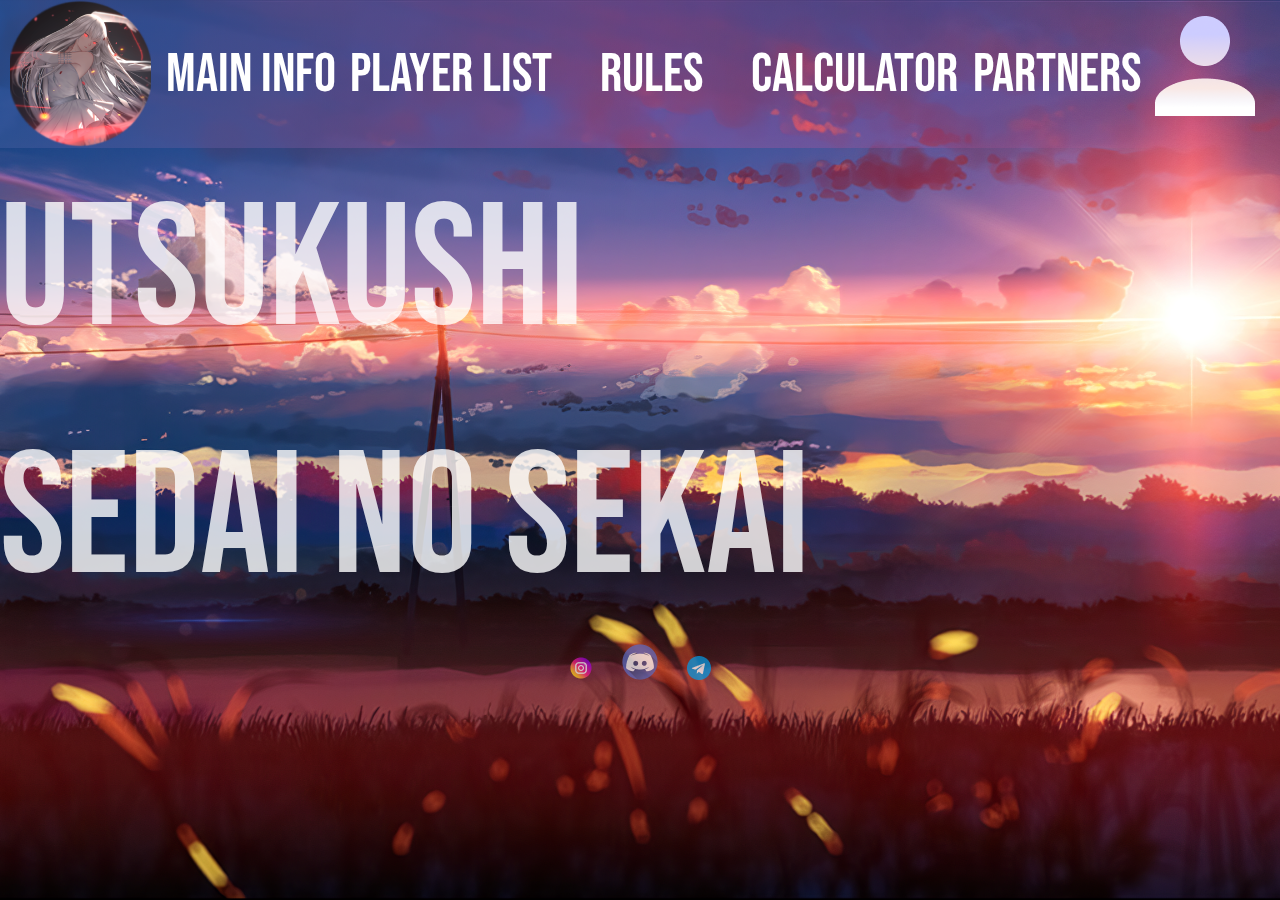
<file: index.html>
<!DOCTYPE html>
<html lang="en">
<head>
    <meta charset="UTF-8">
    <meta http-equiv="X-UA-Compatible" content="IE=edge">
    <meta name="viewport" content="width=device-width, initial-scale=1.0">
    <link href="https://fonts.googleapis.com/css2?family=Bebas+Neue&family=Mitr:wght@600&display=swap" rel="stylesheet">
    <link href="https://fonts.googleapis.com/css2?family=Mitr:wght@600&display=swap" rel="stylesheet">
    <link href="https://fonts.googleapis.com/css2?family=Rubik+Mono+One&display=swap" rel="stylesheet">
    <link rel="icon" href="css/img/otaku.png" type="image/x-icon">
    <link rel="stylesheet" href="css/style2.css">
    <title>Main</title>
</head>
<body>
    <div class="main-background">
      <div id="myNav" class="overlay">
        <a href="javascript:void(0)" class="closebtn" onclick="closeNav()">&times;</a>
        <div id="overlay-content">
          <a href="">1</a>
          <a href="">2</a>
          <a href="">3</a>
          <a href="">4</a>
    
        </div>
      </div>
    

    <header class="header text" id="myNav">
      <div onclick="openNav()" id="menu123">MENU</div>
     <div class="logo"><a class="ssilka aanim" href="main.html"><img class="logo_img" src="css/img/logo.png"></a></div>
        <div class="dropbtn"><P>MAIN INFO</P></button>
        <div class="dropdown-content fadeIn ">
          <a href="overview1.html">Overview</a>
          <a href="rp.html">RolePlay</a>
          <a href="rp project.html">RP project
          </a>
        </div>
      </div>
     <div class="player_list"><a href="players.html">PLAYER LIST</a></div>
     <div class="dropbtn2"><P>Rules</P></button>
        <div class="dropdown-content fadeIn ">
          <a href="battlerules.html">Battle Rules</a>
          <a href="writingrules.html">Writting Rules</a>
          <a href="rp rules.html">RP rules</a>
        </div>
      </div>
     <div class="calculator"><a href="calculator.html">CALCULATOR</a></div>
     <div class="partners"><a href="partners.html">PARTNERS</a></div>
     <div class="sign-up"><a href="profile.html"><img class="sign_img" src="css/img/sign.png"><a/></div>
    </header>

<div class="main-text">
    Utsukushi 
   <br>sedai no sekai
</div>

<div class="footer">
    <div class="footer_box">
        <div class="inst"><img src="css/img/inst.png"></div>
        <div class="ds"><img src="css/img/ds.png"></div>
        <div class="tg"><img src="css/img/tg.png"></div>
    </div>
</div>


</div>
<script src="js/menu.js"></script>
</body>
</html>
</file>
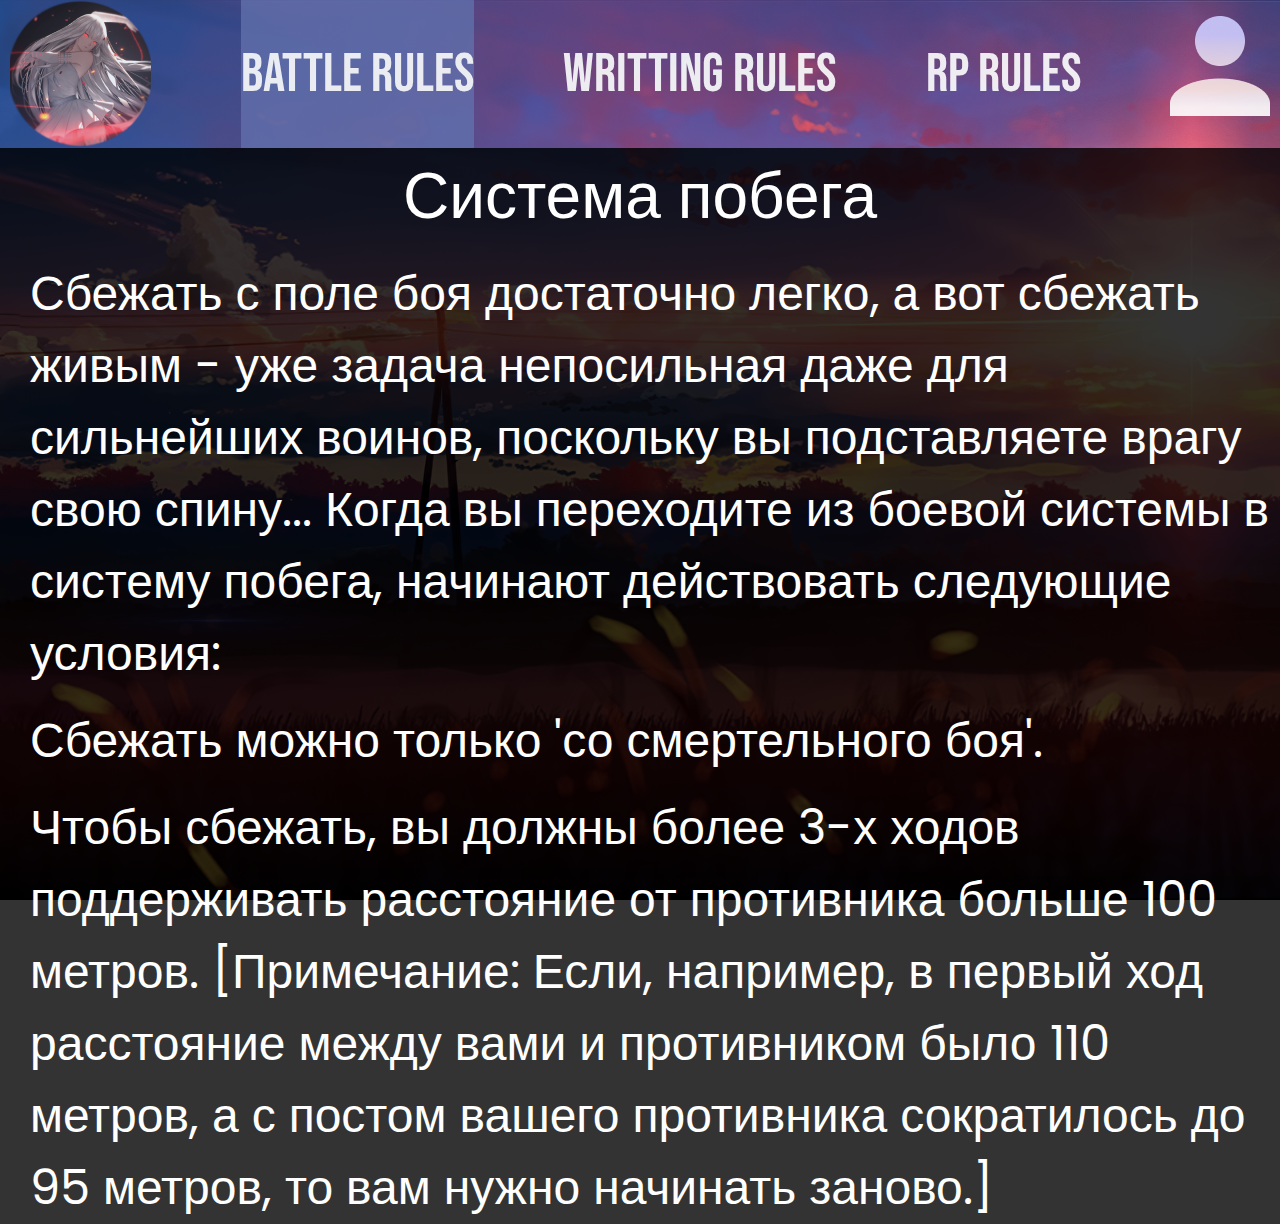
<file: battlerules.html>
<!DOCTYPE html>
<html lang="en">
<head>
    <meta charset="UTF-8">
    <meta http-equiv="X-UA-Compatible" content="IE=edge">
    <meta name="viewport" content="width=device-width, initial-scale=1.0">
    <link href="https://fonts.googleapis.com/css2?family=Bebas+Neue&family=Mitr:wght@600&display=swap" rel="stylesheet">
    <link href="https://fonts.googleapis.com/css2?family=Mitr:wght@600&display=swap" rel="stylesheet">
    <link href="https://fonts.googleapis.com/css2?family=Rubik+Mono+One&display=swap" rel="stylesheet">
    <link href="https://fonts.googleapis.com/css2?family=Poppins&display=swap" rel="stylesheet">
    <link rel="icon" href="css/img/otaku.png" type="image/x-icon">
    <link rel="stylesheet" href="css/style2.css">
    <title>Battle Rules</title>
</head>
<body>
    <div class="main-background">
    <header class="header2">
        <div class="logo"><a class="ssilka aanim" href="main.html"><img class="logo_img" src="css/img/logo.png"></a></div>
        <div class="overview active_page">Battle Rules</div>
        <div class="rolePlay"><a class="aanim" href="writingrules.html">Writting Rules</a></div>
        <div class="rpProject"><a class="aanim" href="rp rules.html">RP Rules</a></div>
        <div class="sign-up"> <a class="aanim" href="profile.html"><img class="sign_img" src="css/img/sign.png"></a></div>
       </header>

<div class="rp_content_box">
    <div class="rp_title">Система побега</div>
    <div class="rp_text">Сбежать с поле боя достаточно легко, а вот сбежать живым - уже задача непосильная даже для сильнейших воинов, поскольку вы подставляете врагу свою спину... Когда вы переходите из боевой системы в систему побега, начинают действовать следующие условия:</div>
    <div class="rp_text">Сбежать можно только 'со смертельного боя'.</div>
    <div class="rp_text">Чтобы сбежать, вы должны более 3-х ходов поддерживать расстояние от противника больше 100 метров. 
        [Примечание: Если, например, в первый ход расстояние между вами и противником было 110 метров, а с постом вашего противника сократилось до 95 метров, то вам нужно начинать заново.]</div>
</div>
</div>





</body>
</file>
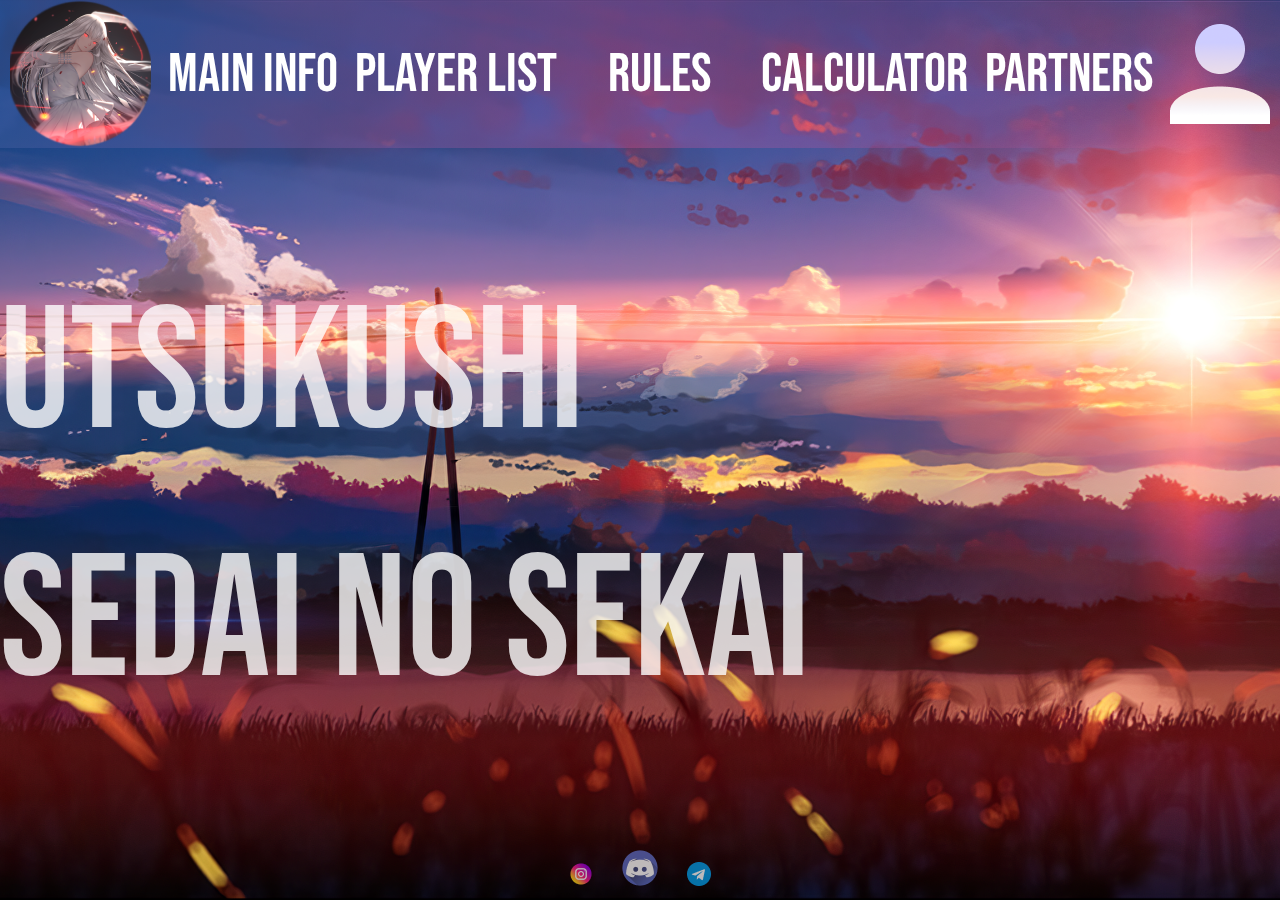
<file: main.html>
<!DOCTYPE html>
<html lang="en">
<head>
    <meta charset="UTF-8">
    <meta http-equiv="X-UA-Compatible" content="IE=edge">
    <meta name="viewport" content="width=device-width, initial-scale=1.0">
    <link href="https://fonts.googleapis.com/css2?family=Bebas+Neue&family=Mitr:wght@600&display=swap" rel="stylesheet">
    <link href="https://fonts.googleapis.com/css2?family=Mitr:wght@600&display=swap" rel="stylesheet">
    <link href="https://fonts.googleapis.com/css2?family=Rubik+Mono+One&display=swap" rel="stylesheet">
    <link rel="icon" href="css/img/otaku.png" type="image/x-icon">
    <link rel="stylesheet" href="css/style2.css">
    <title>Main</title>
</head>
<body>
    <div class="main-background">
      <div id="myNav" class="overlay">
        <a href="javascript:void(0)" class="closebtn" onclick="closeNav()">&times;</a>
        <div id="overlay-content">
          <a href="">1</a>
          <a href="">2</a>
          <a href="">3</a>
          <a href="">4</a>
    
        </div>
      </div>
    

    <header class="header text" id="myNav">
      <div onclick="openNav()" id="menu123">MENU</div>
     <div class="logo"><img class="logo_img" src="css/img/logo.png"></div>
        <div class="dropbtn"><P>MAIN INFO</P></button>
        <div class="dropdown-content fadeIn ">
          <a href="overview1.html">Overview</a>
          <a href="rp.html">RolePlay</a>
          <a href="rp project.html">RP project
          </a>
        </div>
      </div>
     <div class="player_list"><a href="players.html">PLAYER LIST</a></div>
     <div class="dropbtn2"><P>Rules</P></button>
        <div class="dropdown-content fadeIn ">
          <a href="battlerules.html">Battle Rules</a>
          <a href="writingrules.html">Writting Rules</a>
          <a href="rp rules.html">RP rules</a>
        </div>
      </div>
     <div class="calculator"><a href="calculator.html">CALCULATOR</a></div>
     <div class="partners"><a href="partners.html">PARTNERS</a></div>
     <div class="sign-up"><img class="sign_img" src="css/img/sign.png"></div>
    </header>

<div class="main-text">
    Utsukushi 
   <br>sedai no sekai
</div>

<div class="footer">
    <div class="footer_box">
        <div class="inst"><img src="css/img/inst.png"></div>
        <div class="ds"><img src="css/img/ds.png"></div>
        <div class="tg"><img src="css/img/tg.png"></div>
    </div>
</div>


</div>
<script src="js/menu.js"></script>
</body>
</html>
</file>
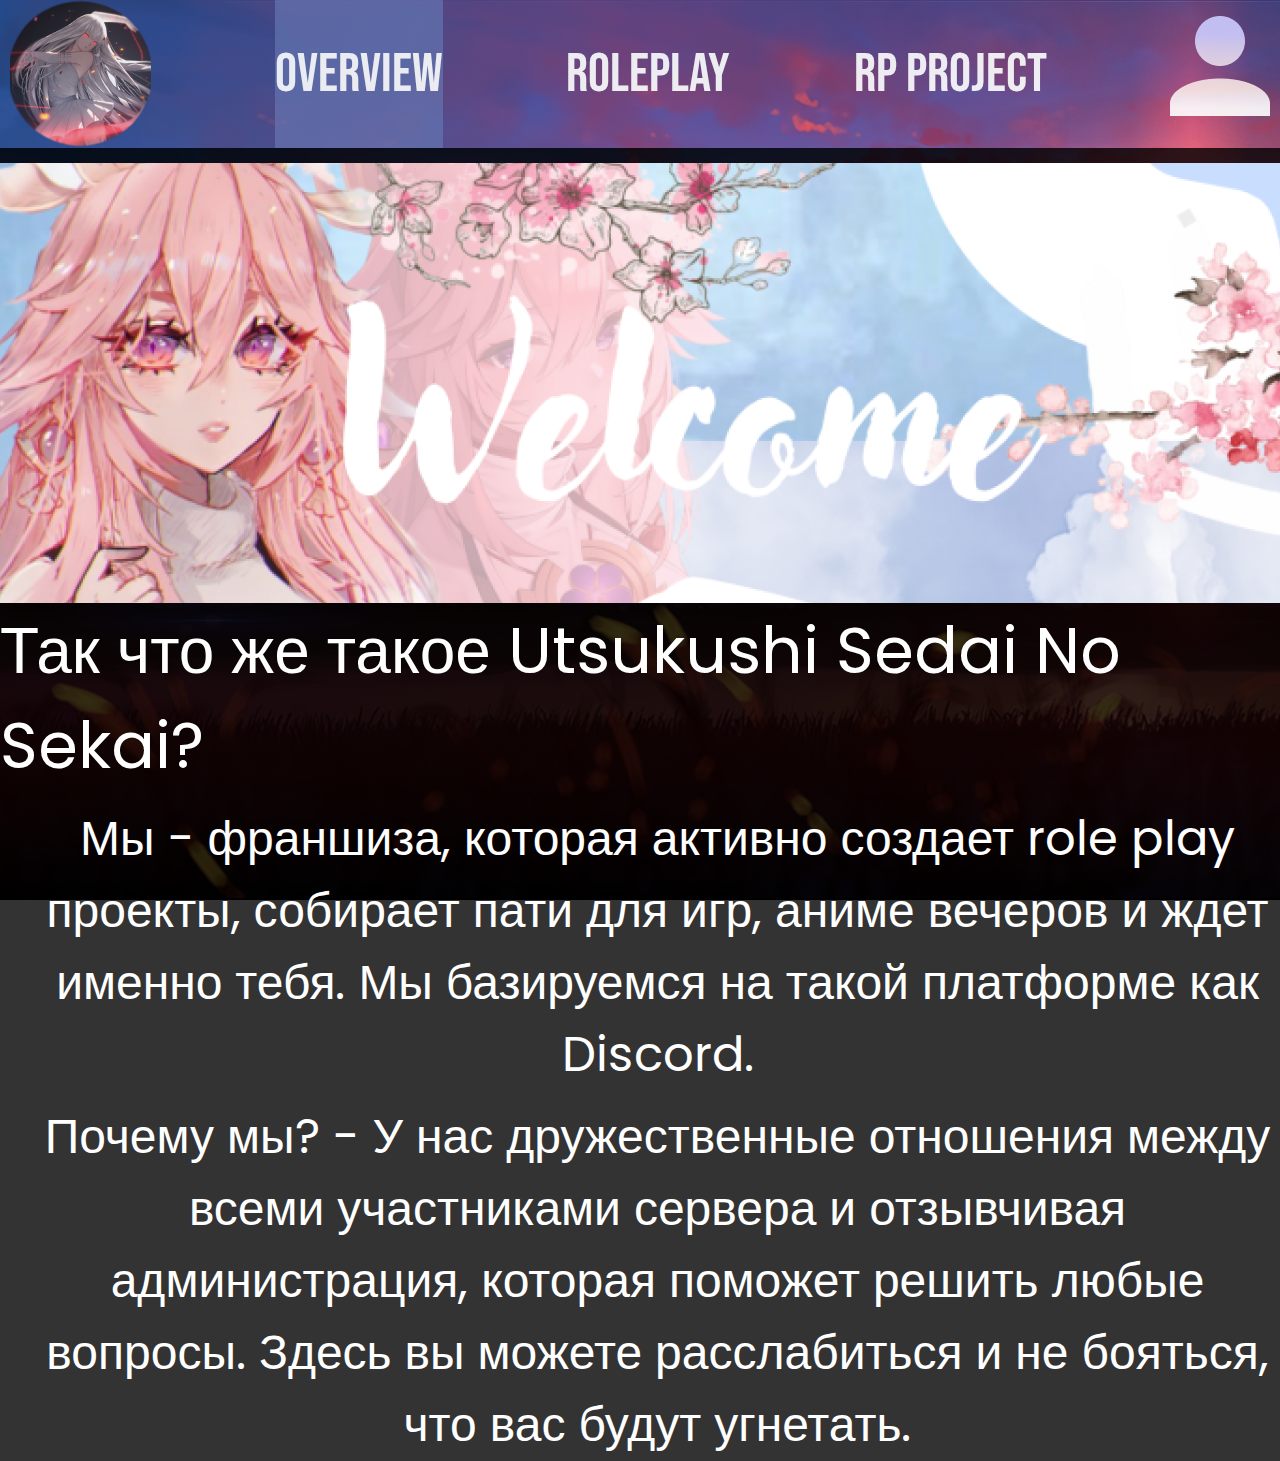
<file: overview1.html>
<!DOCTYPE html>
<html lang="en">
<head>
    <meta charset="UTF-8">
    <meta http-equiv="X-UA-Compatible" content="IE=edge">
    <meta name="viewport" content="width=device-width, initial-scale=1.0">
    <link href="https://fonts.googleapis.com/css2?family=Bebas+Neue&family=Mitr:wght@600&display=swap" rel="stylesheet">
    <link href="https://fonts.googleapis.com/css2?family=Mitr:wght@600&display=swap" rel="stylesheet">
    <link href="https://fonts.googleapis.com/css2?family=Rubik+Mono+One&display=swap" rel="stylesheet">
    <link href="https://fonts.googleapis.com/css2?family=Poppins&display=swap" rel="stylesheet">
    <link rel="icon" href="css/img/otaku.png" type="image/x-icon">
    <link rel="stylesheet" href="css/style2.css">
    <title>Overview</title>
</head>
<body>
<div class="main-background">

    <header class="header2">
     <div class="logo"><a class="ssilka aanim" href="main.html"><img class="logo_img" src="css/img/logo.png"></a></div>
     <div class="overview active_page">Overview</div>
     <div class="rolePlay"><a class="aanim" href="rp.html">RolePlay</a></div>
     <div class="rpProject"><a class="aanim" href="rp project.html">RP Project</a></div>
     <div class="sign-up"> <a class="aanim" href="profile.html"><img class="sign_img" src="css/img/sign.png"></a></div>
    </header>
  
    <div class="overview_content">
        <div class="overview_banner_box">
  <div class="overview_banner"><img src="css/img/overview_banner.png"></div>
</div>
<div class="overview_text_box">
    <div class="overview_name">Так что же такое Utsukushi Sedai No Sekai?</div>
    <div class="overview_text">Мы - франшиза, которая активно создает role play проекты, собирает пати для игр, аниме вечеров и ждет именно тебя. Мы базируемся на такой платформе как Discord.</div>
    <div class="overview_text"> Почему мы? - У нас дружественные отношения между всеми участниками сервера и отзывчивая администрация, которая поможет решить любые вопросы. Здесь вы можете расслабиться и не бояться, что вас будут угнетать.</div>
</div>
    </div>
</body>
</file>
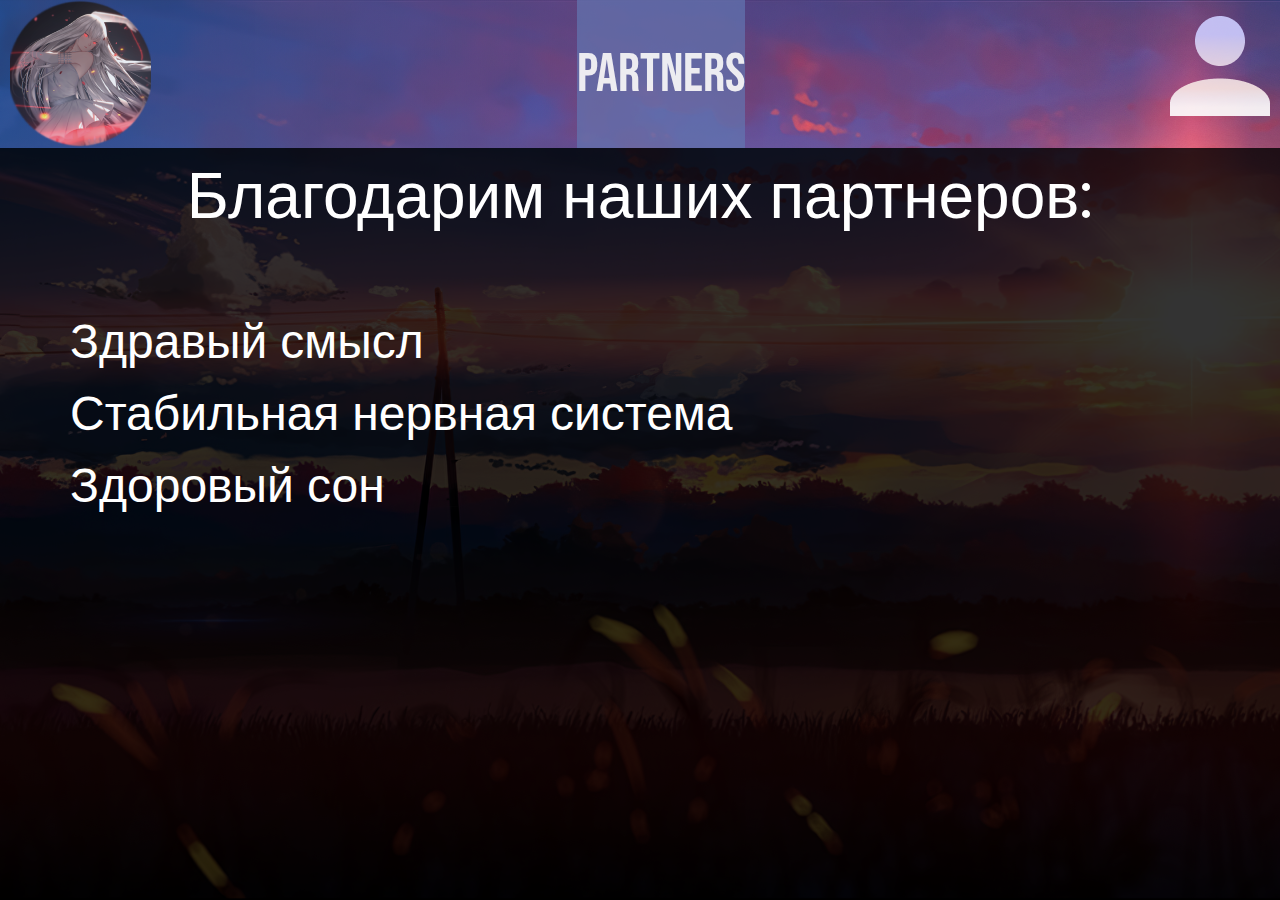
<file: partners.html>
<!DOCTYPE html>
<html lang="en">
<head>
    <meta charset="UTF-8">
    <meta http-equiv="X-UA-Compatible" content="IE=edge">
    <meta name="viewport" content="width=device-width, initial-scale=1.0">
    <link href="https://fonts.googleapis.com/css2?family=Bebas+Neue&family=Mitr:wght@600&display=swap" rel="stylesheet">
    <link href="https://fonts.googleapis.com/css2?family=Mitr:wght@600&display=swap" rel="stylesheet">
    <link href="https://fonts.googleapis.com/css2?family=Rubik+Mono+One&display=swap" rel="stylesheet">
    <link href="https://fonts.googleapis.com/css2?family=Poppins&display=swap" rel="stylesheet">
    <link rel="icon" href="css/img/otaku.png" type="image/x-icon">
    <link rel="stylesheet" href="css/style2.css">
    <title>Partners</title>
</head>
<body>
    <div class="main-background">
    <header class="header2">
        <div class="logo"><a class="ssilka aanim" href="main.html"><img class="logo_img" src="css/img/logo.png"></a></div>
        <div class="rpProject active_page">PARTNERS</div>
        <div class="sign-up"> <a class="aanim" href="profile.html"><img class="sign_img" src="css/img/sign.png"></a></div>
       </header>

<div class="rp_content_box">
    <div class="rp_title">Благодарим наших партнеров:</div>
    <div class="rp_list">
    <ul>
        <li>Здравый смысл</li>
        <li>Стабильная нервная система</li>
        <li>Здоровый сон</li>
    
    </ul>
        </div>
</div>
</div>





</body>
</file>
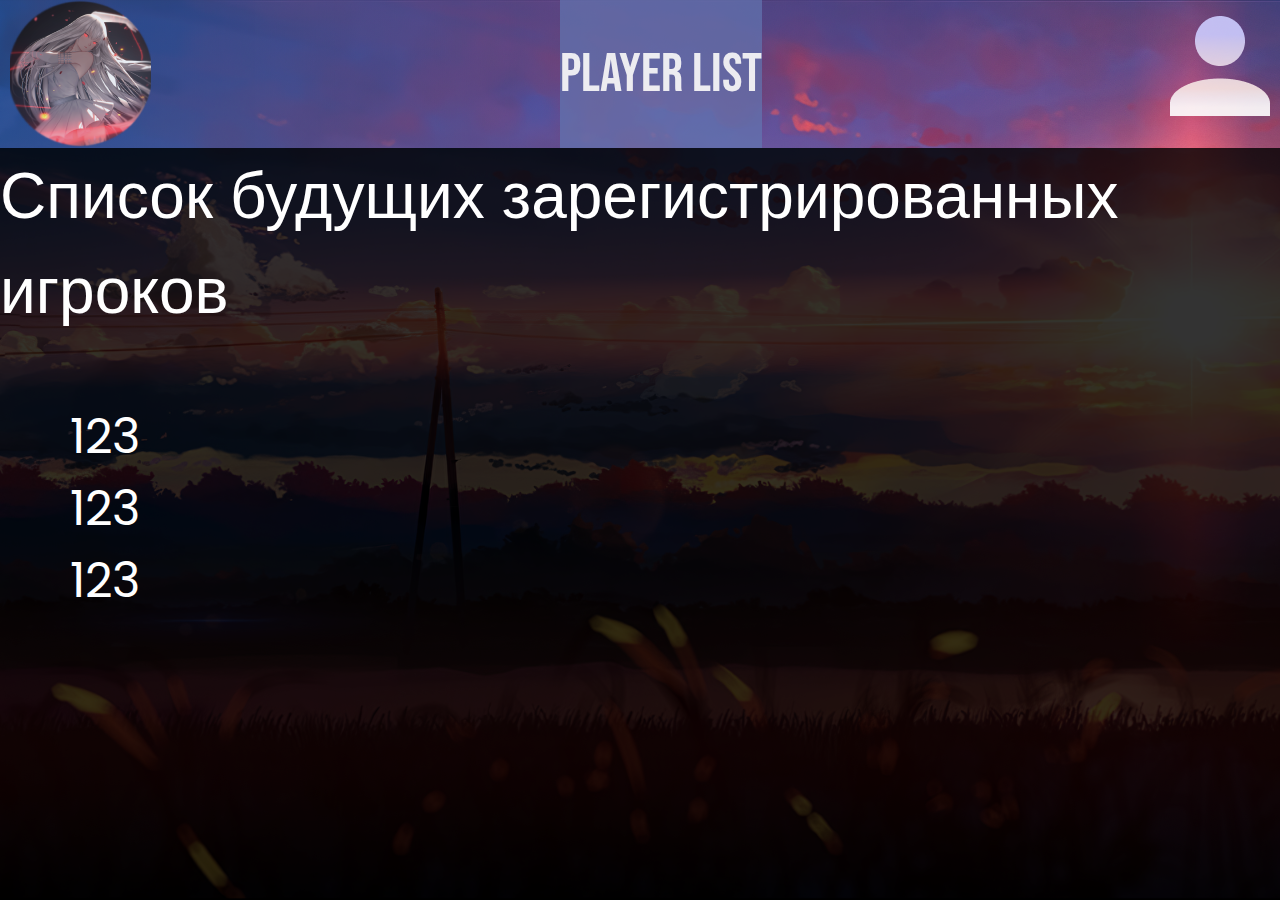
<file: players.html>
<!DOCTYPE html>
<html lang="en">
<head>
    <meta charset="UTF-8">
    <meta http-equiv="X-UA-Compatible" content="IE=edge">
    <meta name="viewport" content="width=device-width, initial-scale=1.0">
    <link href="https://fonts.googleapis.com/css2?family=Bebas+Neue&family=Mitr:wght@600&display=swap" rel="stylesheet">
    <link href="https://fonts.googleapis.com/css2?family=Mitr:wght@600&display=swap" rel="stylesheet">
    <link href="https://fonts.googleapis.com/css2?family=Rubik+Mono+One&display=swap" rel="stylesheet">
    <link href="https://fonts.googleapis.com/css2?family=Poppins&display=swap" rel="stylesheet">
    <link rel="icon" href="css/img/otaku.png" type="image/x-icon">
    <link rel="stylesheet" href="css/style2.css">
    <title>Players</title>
</head>
<body>
    <div class="main-background">
    <header class="header2">
        <div class="logo"><a class="ssilka aanim" href="main.html"><img class="logo_img" src="css/img/logo.png"></a></div>
        <div class="rpProject active_page">Player list</div>
        <div class="sign-up"> <a class="aanim" href="profile.html"><img class="sign_img" src="css/img/sign.png"></a></div>
       </header>

<div class="rp_content_box">
    <div class="rp_title">Список будущих зарегистрированных игроков</div>
    <div class="rp_list">
    <ul>
        <li>123</li>
        <li>123</li>
        <li>123</li>
    
    </ul>
        </div>
</div>
</div>





</body>
</file>
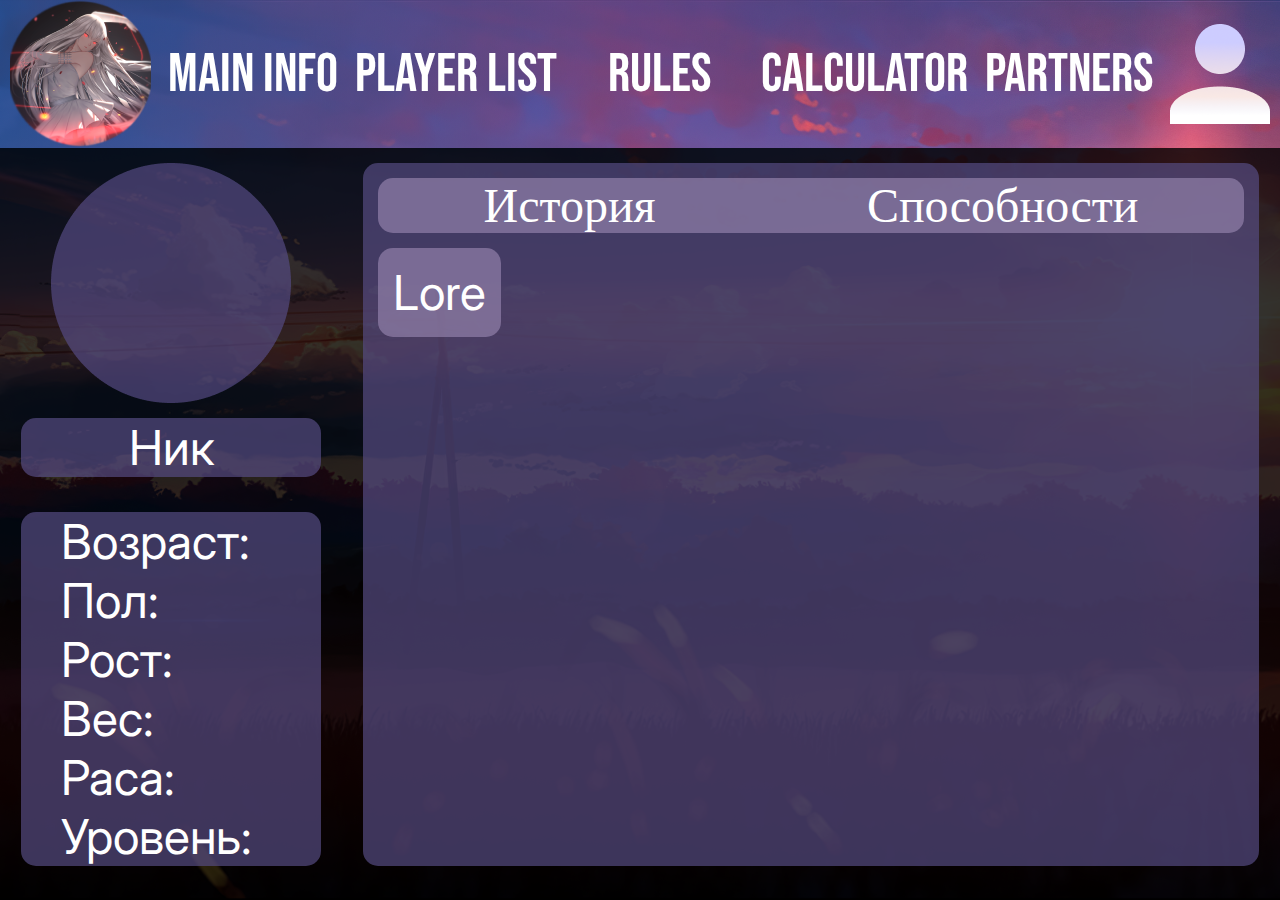
<file: profile.html>
<!DOCTYPE html>
<html lang="en">
<head>
    <meta charset="UTF-8">
    <meta http-equiv="X-UA-Compatible" content="IE=edge">
    <meta name="viewport" content="width=device-width, initial-scale=1.0">
    <link href="https://fonts.googleapis.com/css2?family=Bebas+Neue&family=Mitr:wght@600&display=swap" rel="stylesheet">
    <link href="https://fonts.googleapis.com/css2?family=Mitr:wght@600&display=swap" rel="stylesheet">
    <link href="https://fonts.googleapis.com/css2?family=Rubik+Mono+One&display=swap" rel="stylesheet">
    <link href="https://fonts.googleapis.com/css2?family=Inter&display=swap" rel="stylesheet">
    <link rel="icon" href="css/img/otaku.png" type="image/x-icon">
    <link rel="stylesheet" href="css/style2.css">
    <title>Your Profile</title>
</head>
<body>
<div class="main-background">
    <header class="header text">
     <div class="logo"><a class="ssilka aanim" href="main.html"><img class="logo_img" src="css/img/logo.png"></a></div>
        <div class="dropbtn"><P>MAIN INFO</P></button>
        <div class="dropdown-content fadeIn ">
          <a href="overview1.html">Overview</a>
          <a href="rp.html">RolePlay</a>
          <a href="rp project.html">RP project</a>
        </div>
      </div>
     <div class="player_list"><a href="players.html">PLAYER LIST</a></div>
     <div class="dropbtn2"><P>Rules</P></button>
        <div class="dropdown-content fadeIn ">
          <a href="battlerules.html">Battle Rules</a>
          <a href="writingrules.html">Writting Rules</a>
          <a href="rp rules.html">RP rules</a>
        </div>
      </div>
     <div class="calculator"><a href="calculator.html">CALCULATOR</a></div>
     <div class="partners"><a href="partners.html">PARTNERS</a></div>
     <div class="sign-up"><img class="sign_img" src="css/img/sign.png"></div>
    </header>
    <div class="dark_bg">
<div class="profile_content_box">
    <div class="profile_left">
        <div class="profile_pct_box"><img class="profile_pct" src="css/img/profile.png"></div>
        <div class="profile_nick_box">Ник</div>
        <div class="profile_stats_box">
        <ul>
            <li>Возраст:</li>
            <li>Пол:</li>
            <li>Рост:</li>
            <li>Вес:</li>
            <li>Раса:</li>
            <li>Уровень:</li>
        </ul>
    </div>
    </div>
    <div class="profile_right">
        <div class="switch_contentbox">
            <div class="tabs-header">
                <div class="tab-header tab-header_show">История</div>
                <!-- /.tab-header -->
                <div class="tab-header">Способности</div>
                <!-- /.tab-header -->
              </div>
        </div>
        <div class="tabs-content">
        <div class="tab-content fadeIn tab-content_show">Lore</div>
        <div class="tab-content fade">Способности</div>
    </div>
    </div>
</div>


</div>

</div>
<script src="js/tabs.js"></script>
</body>
</html>
</file>
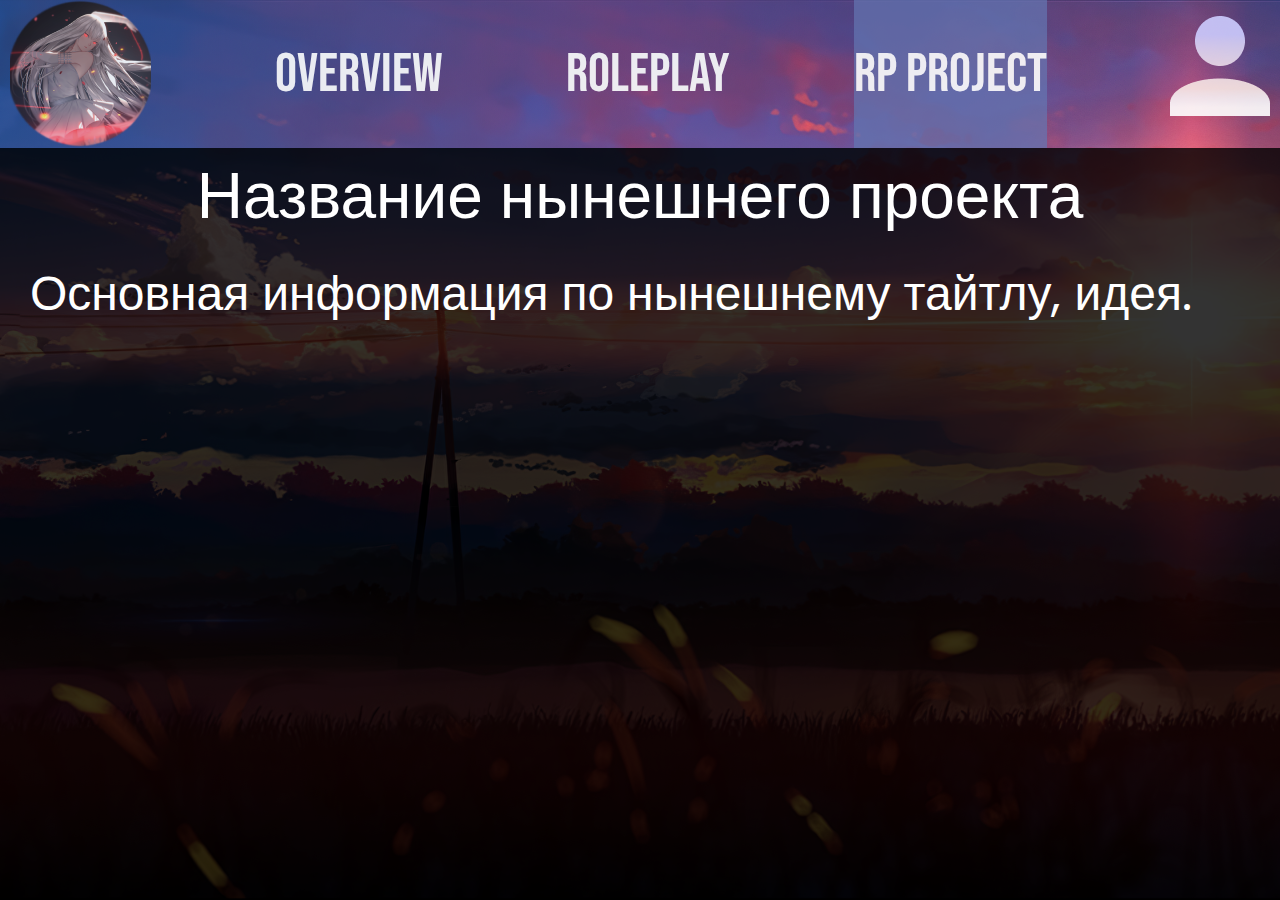
<file: rp project.html>
<!DOCTYPE html>
<html lang="en">
<head>
    <meta charset="UTF-8">
    <meta http-equiv="X-UA-Compatible" content="IE=edge">
    <meta name="viewport" content="width=device-width, initial-scale=1.0">
    <link href="https://fonts.googleapis.com/css2?family=Bebas+Neue&family=Mitr:wght@600&display=swap" rel="stylesheet">
    <link href="https://fonts.googleapis.com/css2?family=Mitr:wght@600&display=swap" rel="stylesheet">
    <link href="https://fonts.googleapis.com/css2?family=Rubik+Mono+One&display=swap" rel="stylesheet">
    <link href="https://fonts.googleapis.com/css2?family=Poppins&display=swap" rel="stylesheet">
    <link rel="icon" href="css/img/otaku.png" type="image/x-icon">
    <link rel="stylesheet" href="css/style2.css">
    <title>Current RP</title>
</head>
<body>
    <div class="main-background">
    <header class="header2">
        <div class="logo"><a class="ssilka aanim" href="main.html"><img class="logo_img" src="css/img/logo.png"></a></div>
        <div class="overview"><a class="aanim" href="overview1.html">Overview</a></div>
        <div class="rolePlay"><a class="aanim" href="rp.html">RolePlay</a></div>
        <div class="rpProject active_page">RP Project</div>
        <div class="sign-up"> <a class="aanim" href="profile.html"><img class="sign_img" src="css/img/sign.png"></a></div>
       </header>

<div class="rp_content_box">
    <div class="rp_title">Название нынешнего проекта</div>
    <div class="rp_text">Основная информация по нынешнему тайтлу, идея.</div>
</div>
</div>





</body>
</file>
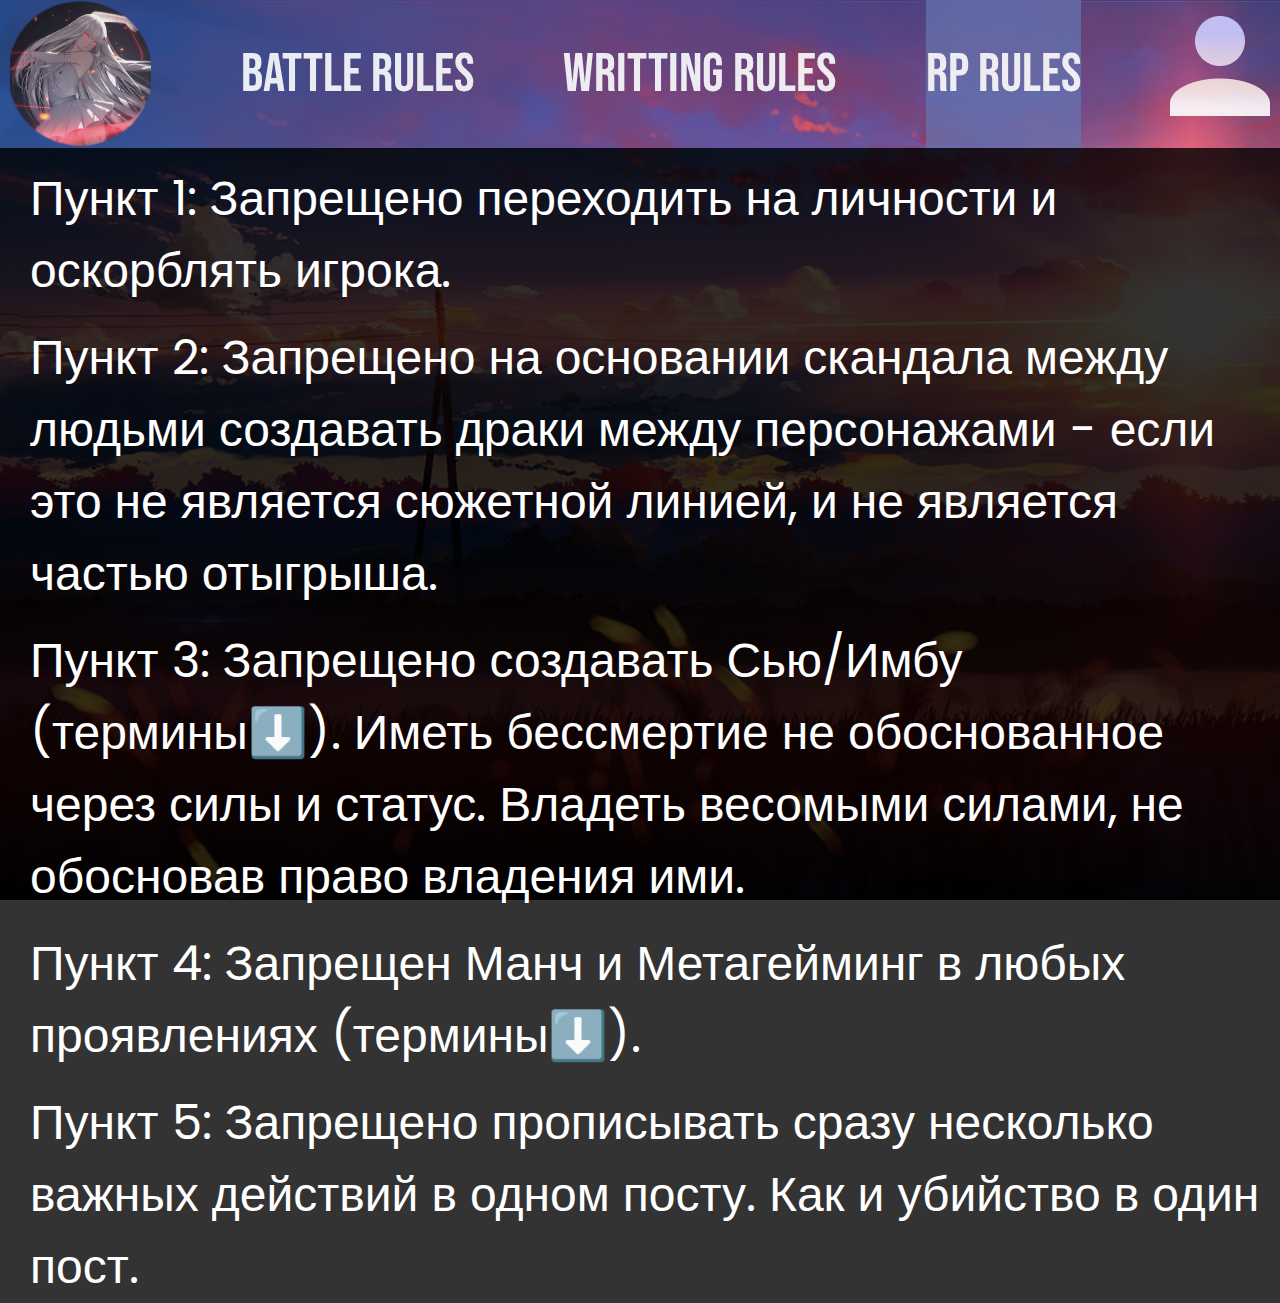
<file: rp rules.html>
<!DOCTYPE html>
<html lang="en">
<head>
    <meta charset="UTF-8">
    <meta http-equiv="X-UA-Compatible" content="IE=edge">
    <meta name="viewport" content="width=device-width, initial-scale=1.0">
    <link href="https://fonts.googleapis.com/css2?family=Bebas+Neue&family=Mitr:wght@600&display=swap" rel="stylesheet">
    <link href="https://fonts.googleapis.com/css2?family=Mitr:wght@600&display=swap" rel="stylesheet">
    <link href="https://fonts.googleapis.com/css2?family=Rubik+Mono+One&display=swap" rel="stylesheet">
    <link href="https://fonts.googleapis.com/css2?family=Poppins&display=swap" rel="stylesheet">
    <link rel="icon" href="css/img/otaku.png" type="image/x-icon">
    <link rel="stylesheet" href="css/style2.css">
    <title>RP Rules</title>
</head>
<body>
    <div class="main-background">
    <header class="header2">
        <div class="logo"><a class="ssilka aanim" href="main.html"><img class="logo_img" src="css/img/logo.png"></a></div>
        <div class="overview"><a class="aanim" href="battlerules.html">Battle Rules</a></div>
        <div class="rolePlay"><a class="aanim" href="writingrules.html">Writting Rules</a></div>
        <div class="rpProject active_page"><a href="rp rules.html">RP Rules</a></div>
        <div class="sign-up"> <a class="aanim" href="profile.html"><img class="sign_img" src="css/img/sign.png"></a></div>
       </header>

<div class="rp_content_box">
<div class="rp_text">Пункт 1: Запрещено переходить на личности и оскорблять игрока.</div>
<div class="rp_text">Пункт 2: Запрещено на основании скандала между людьми создавать драки между персонажами - если это не является сюжетной линией, и не является частью отыгрыша.</div>
<div class="rp_text">Пункт 3:  Запрещено создавать Сью/Имбу (термины⬇️). Иметь бессмертие не обоснованное через силы и статус. Владеть весомыми силами, не обосновав право владения ими.</div>
<div class="rp_text">Пункт 4: Запрещен Манч и Метагейминг в любых проявлениях  (термины⬇️).</div>
<div class="rp_text">Пункт 5: Запрещено прописывать сразу несколько важных действий в одном посту. Как и убийство в один пост.</div>
</div>
</div>





</body>
</file>
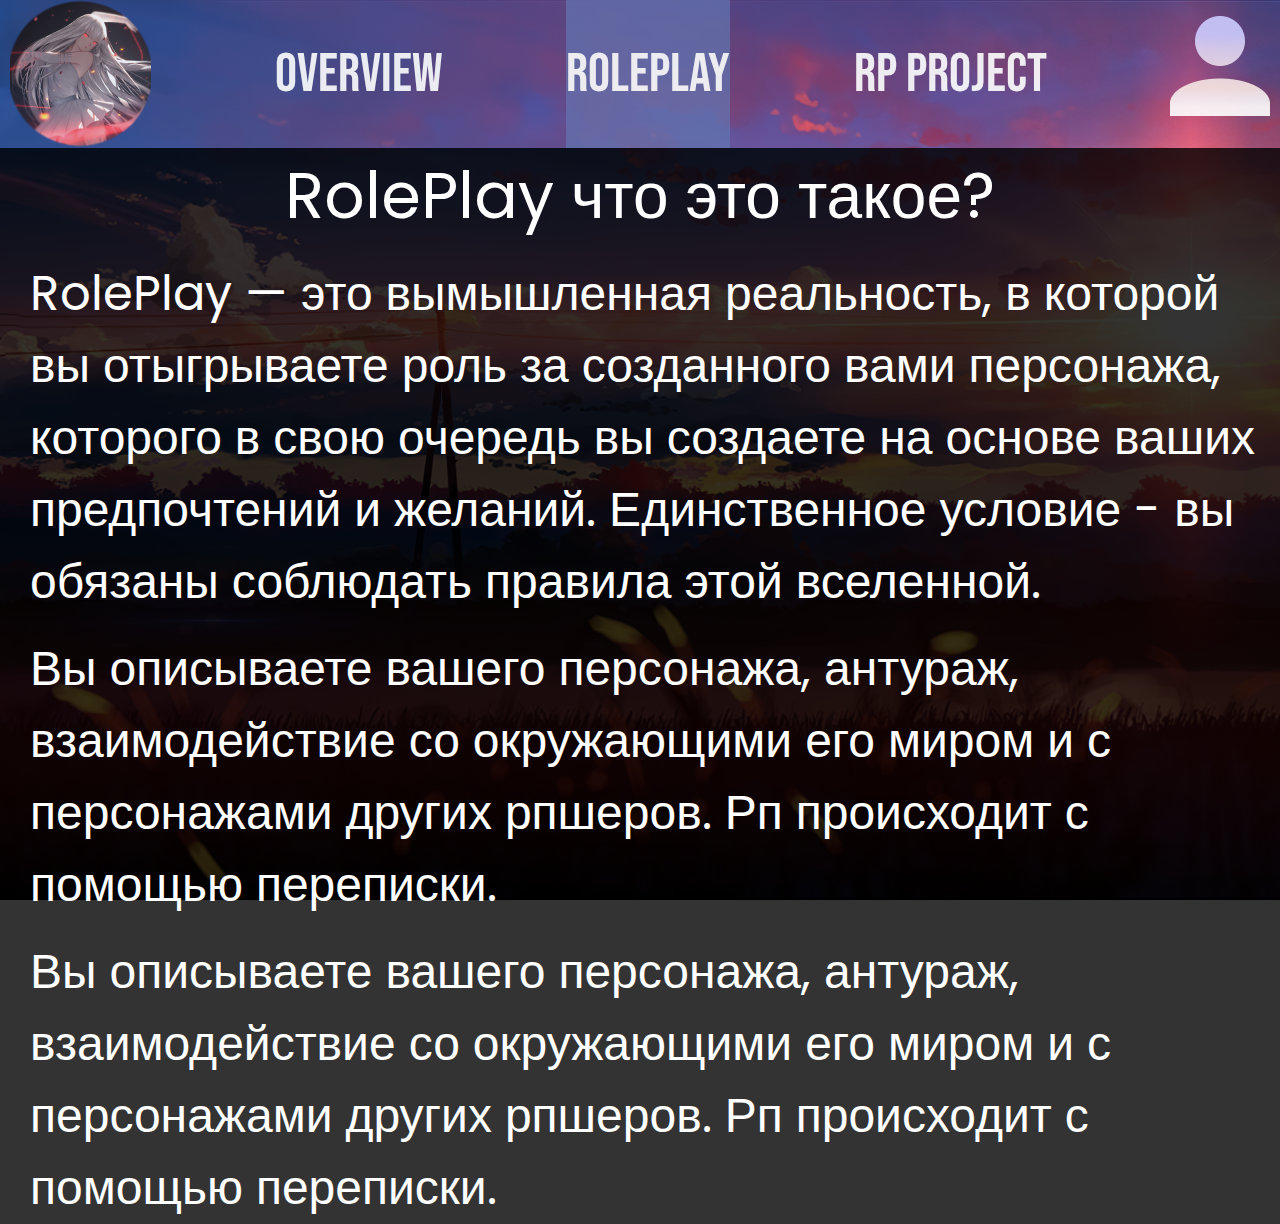
<file: rp.html>
<!DOCTYPE html>
<html lang="en">
<head>
    <meta charset="UTF-8">
    <meta http-equiv="X-UA-Compatible" content="IE=edge">
    <meta name="viewport" content="width=device-width, initial-scale=1.0">
    <link href="https://fonts.googleapis.com/css2?family=Bebas+Neue&family=Mitr:wght@600&display=swap" rel="stylesheet">
    <link href="https://fonts.googleapis.com/css2?family=Mitr:wght@600&display=swap" rel="stylesheet">
    <link href="https://fonts.googleapis.com/css2?family=Rubik+Mono+One&display=swap" rel="stylesheet">
    <link href="https://fonts.googleapis.com/css2?family=Poppins&display=swap" rel="stylesheet">
    <link rel="icon" href="css/img/otaku.png" type="image/x-icon">
    <link rel="stylesheet" href="css/style2.css">
    <title>RP</title>
</head>
<body>
    <div class="main-background">
    <header class="header2">
        <div class="logo"><a class="ssilka aanim" href="main.html"><img class="logo_img" src="css/img/logo.png"></a></div>
        <div class="overview"><a class="aanim" href="overview1.html">Overview</a></div>
        <div class="rolePlay active_page">RolePlay</div>
        <div class="rpProject"><a class="aanim" href="rp project.html">RP Project</a></div>
        <div class="sign-up"> <a class="aanim" href="profile.html"><img class="sign_img" src="css/img/sign.png"></a></div>
       </header>

<div class="rp_content_box">
    <div class="rp_title">RolePlay что это такое?</div>
    <div class="rp_text">RolePlay — это вымышленная реальность, в которой вы отыгрываете роль за созданного вами персонажа, которого в свою очередь вы создаете на основе ваших предпочтений и желаний. Единственное условие - вы обязаны соблюдать правила этой вселенной.</div>
    <div class="rp_text">Вы описываете вашего персонажа, антураж, взаимодействие со окружающими его миром и с персонажами других рпшеров. Рп происходит с помощью переписки.</div>
    <div class="rp_text">Вы описываете вашего персонажа, антураж, взаимодействие со окружающими его миром и с персонажами других рпшеров. Рп происходит с помощью переписки.</div>
</div>
</div>





</body>
</file>
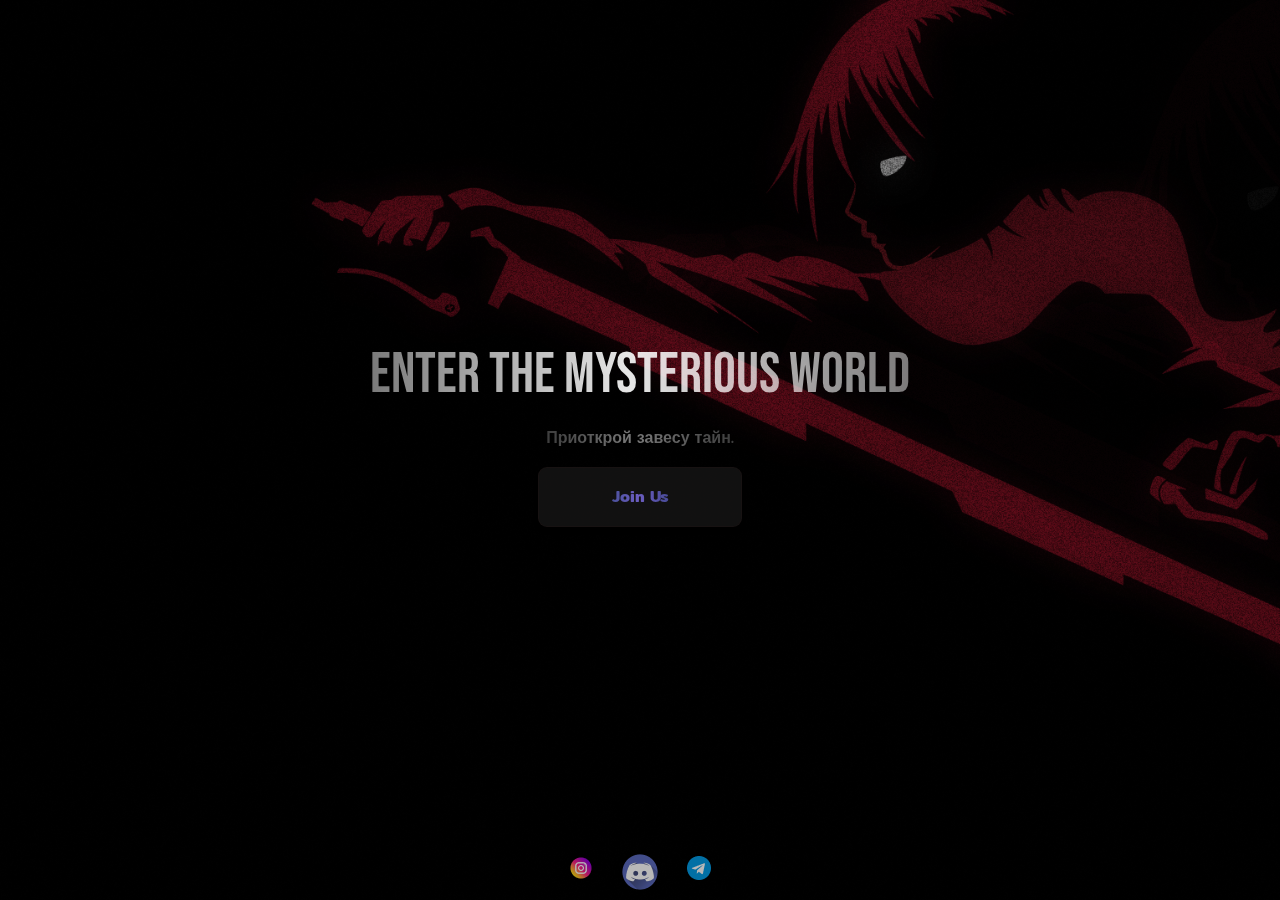
<file: welcome page.html>
<!DOCTYPE html>
<html lang="en">
<head>
    <meta charset="UTF-8">
    <meta http-equiv="X-UA-Compatible" content="IE=edge">
    <meta name="viewport" content="width=device-width, initial-scale=1.0">
    <link rel='stylesheet' href='https://cdnjs.cloudflare.com/ajax/libs/twitter-bootstrap/4.5.0/css/bootstrap.min.css'>
    <link rel='stylesheet' href='https://unicons.iconscout.com/release/v2.1.9/css/unicons.css'><link rel="stylesheet" href="./style.css">
    <link href="https://fonts.googleapis.com/css2?family=Bebas+Neue&family=Mitr:wght@600&display=swap" rel="stylesheet">
    <link href="https://fonts.googleapis.com/css2?family=Mitr:wght@600&display=swap" rel="stylesheet">
    <link rel="icon" href="css/img/otaku.png" type="image/x-icon">
    <link rel="stylesheet" href="css/style.css">
    <title>Welcome</title>
</head>
<body>
    <div class="popup__overlay hidden fadeIn">
        <div class="section">
            <div class="container">
                <div class="row full-height justify-content-center">
                    <div class="col-12 text-center align-self-center py-5">
                        <div class="section pb-5 pt-5 pt-sm-2 text-center">
                            <h6 class="mb-0 pb-3"><span>Log In </span><span>Sign Up</span></h6>
                              <input class="checkbox" type="checkbox" id="reg-log" name="reg-log"/>
                              <label for="reg-log"></label>
                            <div class="card-3d-wrap mx-auto">
                                <div class="card-3d-wrapper">
                                    <div class="card-front">
                                        <div class="center-wrap">
                                            <div class="section text-center">
                                                <h4 class="mb-4 pb-3">Log In</h4>
                                                <div class="form-group">
                                                    <input type="email" name="logemail" class="form-style" placeholder="Your Email" id="logemail" autocomplete="off">
                                                    <i class="input-icon uil uil-at"></i>
                                                </div>	
                                                <div class="form-group mt-2">
                                                    <input type="password" name="logpass" class="form-style" placeholder="Your Password" id="logpass" autocomplete="off">
                                                    <i class="input-icon uil uil-lock-alt"></i>
                                                </div>
                                                <a href="#" class="btn mt-4">submit</a>
                                                <p class="mb-0 mt-4 text-center"><a href="#0" class="link">Forgot your password?</a></p>
                                              </div>
                                          </div>
                                      </div>
                                    <div class="card-back">
                                        <div class="center-wrap">
                                            <div class="section text-center">
                                                <h4 class="mb-4 pb-3">Sign Up</h4>
                                                <div class="form-group">
                                                    <input type="text" name="logname" class="form-style" placeholder="Your Full Name" id="logname" autocomplete="off">
                                                    <i class="input-icon uil uil-user"></i>
                                                </div>	
                                                <div class="form-group mt-2">
                                                    <input type="email" name="logemail" class="form-style" placeholder="Your Email" id="logemail" autocomplete="off">
                                                    <i class="input-icon uil uil-at"></i>
                                                </div>	
                                                <div class="form-group mt-2">
                                                    <input type="password" name="logpass" class="form-style" placeholder="Your Password" id="logpass" autocomplete="off">
                                                    <i class="input-icon uil uil-lock-alt"></i>
                                                </div>
                                                <a href="#" class="btn mt-4">submit</a>
                                              </div>
                                          </div>
                                      </div>
                                  </div>
                              </div>
                          </div>
                      </div>
                  </div>
            </div>
        </div>
        </div>
    <div class="main-bg">
        <div class="text-container">
         <div class="enter">Enter the mysterious world</div>
         <div class="sub-enter">Приоткрой завесу тайн.</div>
         <div class="button" onclick="deletedItem()" ><a class="knopka" href="#dist/index.html">Join Us</a></div>
        </div>
        <div class="footer">
            <div class="footer_box">
                <div class="inst"><img src="css/img/inst.png"></div>
                <div class="ds"><img src="css/img/ds.png"></div>
                <div class="tg"><img src="css/img/tg.png"></div>
            </div>
        </div>
    </div>

  
    
    <script src="js/script.js"></script>
</body>
</html>
</file>
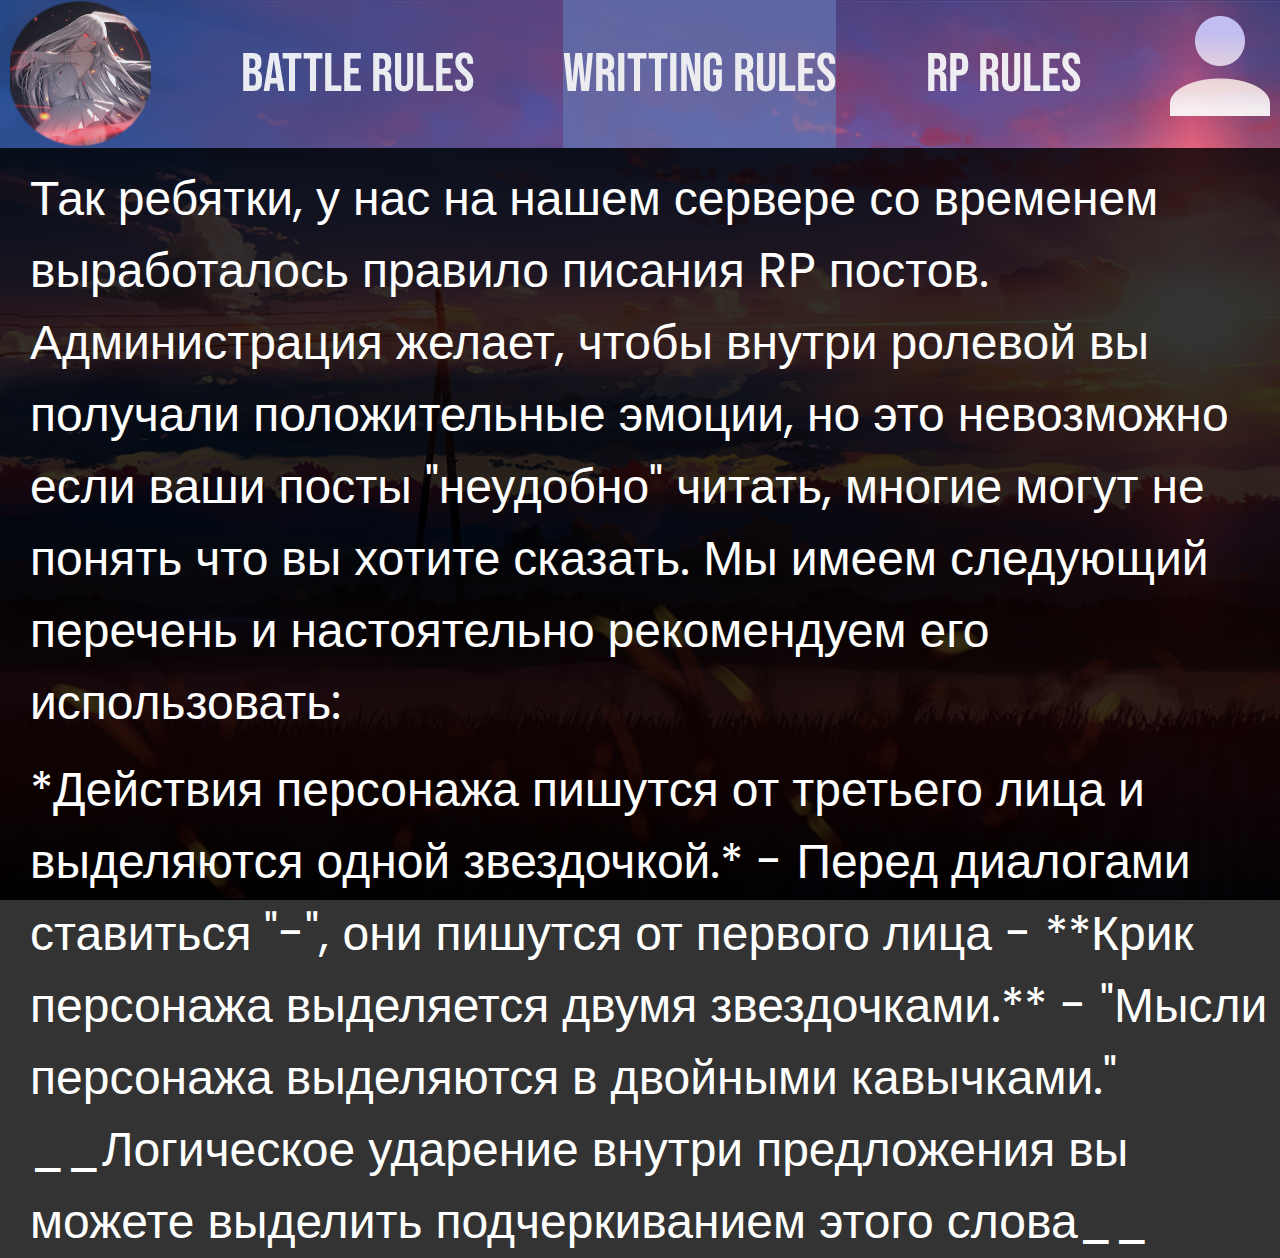
<file: writingrules.html>
<!DOCTYPE html>
<html lang="en">
<head>
    <meta charset="UTF-8">
    <meta http-equiv="X-UA-Compatible" content="IE=edge">
    <meta name="viewport" content="width=device-width, initial-scale=1.0">
    <link href="https://fonts.googleapis.com/css2?family=Bebas+Neue&family=Mitr:wght@600&display=swap" rel="stylesheet">
    <link href="https://fonts.googleapis.com/css2?family=Mitr:wght@600&display=swap" rel="stylesheet">
    <link href="https://fonts.googleapis.com/css2?family=Rubik+Mono+One&display=swap" rel="stylesheet">
    <link href="https://fonts.googleapis.com/css2?family=Poppins&display=swap" rel="stylesheet">
    <link rel="icon" href="css/img/otaku.png" type="image/x-icon">
    <link rel="stylesheet" href="css/style2.css">
    <title>Writing Rules</title>
</head>
<body>
    <div class="main-background">
    <header class="header2">
        <div class="logo"><a class="ssilka aanim" href="main.html"><img class="logo_img" src="css/img/logo.png"></a></div>
        <div class="overview"><a class="aanim" href="battlerules.html">Battle Rules</a></div>
        <div class="rolePlay active_page"><a href="writingrules.html">Writting Rules</a></div>
        <div class="rpProject"><a class="aanim" href="rp rules.html">RP Rules</a></div>
        <div class="sign-up"> <a class="aanim" href="profile.html"><img class="sign_img" src="css/img/sign.png"></a></div>
       </header>

<div class="rp_content_box">
   <div class="rp_text">Так ребятки, у нас на нашем сервере со временем выработалось правило писания RP постов. Администрация желает, чтобы внутри ролевой вы получали положительные эмоции, но это невозможно если ваши посты "неудобно" читать, многие могут не понять что вы хотите сказать. Мы имеем следующий перечень и настоятельно рекомендуем его использовать:</div>
   <div class="rp_text"> *Действия персонажа пишутся от третьего лица и выделяются одной звездочкой.*
    - Перед диалогами ставиться "-", они пишутся от первого лица
    - **Крик персонажа выделяется двумя звездочками.**
    - "Мысли персонажа выделяются в двойными кавычками."
     __Логическое ударение внутри предложения вы можете выделить подчеркиванием этого слова__</div>
</div>
</div>





</body>
</file>
<file: css/style2.css>
body,
html {
    margin: 0;
    padding: 0;
    height: 100%;
    background: url(img/mainbg.png) no-repeat center center fixed;
    -webkit-background-size: cover;
    -webkit-background-size: cover;
    -moz-background-size: cover;
    -o-background-size: cover;
    background-size: cover; 
}

@font-face {
    font-family: Rubik One;
    src: url(Rubik One/RubikOne-Regular.ttf);
}
.header {
    display: flex;
    flex-direction: row;
    color: white;
    align-items: center;
    padding: 0px 10px 0px 10px;
    font-size: 55px;
    font-family: 'Bebas Neue', sans-serif;
    background: linear-gradient(90deg, rgba(66, 92, 158, 0.5) 0%, rgba(255, 89, 169, 0.255208) 50.22%, rgba(211, 78, 36, 0) 100%);
    opacity: 0.9;
justify-content: space-between;
}
.header2 {
  display: flex;
  flex-direction: row;
  color: white;
  align-items: center;
  padding: 0px 10px 0px 10px;
  font-size: 55px;
  font-family: 'Bebas Neue', sans-serif;
  background: linear-gradient(90deg, rgba(66, 92, 158, 0.5) 0%, rgba(255, 89, 169, 0.255208) 50.22%, rgba(211, 78, 36, 0) 100%);
  opacity: 0.9;
justify-content: space-between;

}
.logo {
    display: flex;
}

.text {
    opacity: 100%;
} 

.main-background {
    display: flex;
    width: 100%;
    height: 100%;
    flex-direction: column;
}


.main-text {
    display: flex;
    flex-grow: 1;
    align-items: center;
    font-family: 'Bebas Neue', sans-serif;
    font-size: 175px;
    flex-wrap: wrap;
    line-height: 248px;
    color: #FFFFFF;
    opacity: 0.8;
}

.footer {
    display: flex;
    width: 100%;
    justify-content: center;
  }



  .footer_box {
    display: flex;
    width: 200px;
    padding-bottom: 10px;
    justify-content: space-evenly;
    opacity: 0.72;
    align-items: flex-end;

  }


  br {
    margin: 10px;
    }


    .main_info {
        color: white;
    }


  
  .dropdown {
    position: relative;
    display: inline-block;
  }

  .dropdown-content {
    display: none;
    position: absolute;
    background: rgba(57, 74, 142, 0.8);
    min-width: 170px;
    box-shadow: 0px 8px 16px 0px rgba(0,0,0,0.2);
    z-index: 1;
    font-size: 25px;
    top: 100%;
  }
  

  .dropdown-content a {
    color: white;
    padding: 12px 16px;
    text-decoration: none;
    display: block;
  }
  

  .dropdown-content a:hover {background-color: #ddd;}
  
  
  .dropbtn:hover .dropdown-content {display: block;}

  
  

 .overview {
  display: flex;
  background-color: ;
  align-items: center;
  justify-content: center;
  
 }



 .overview_content {
  width: 100%;
  background: rgba(0, 0, 0, 0.8);
  
 }
 .overview_banner_box {
  display: flex;
  justify-content: center;

 }
 .overview_banner {
 display: flex;
 margin-top: 15px;
 
 }

 .overview_name {
  display: flex;
  color: #FFFFFF;;
  justify-content: center;
  font-size: 64px;
  font-family: 'Poppins', sans-serif;
 }

 .overview_text {
   display: flex;
  color: #FFFFFF;;
  justify-content: center;
  font-size: 48px;
  padding-left: 35px;
  padding-top: 10px;
  text-align: center;
  font-family: 'Poppins', sans-serif;
 }





 .aanim:hover { transform: scale(1.08); transition: 0.32s;}


 a{
  margin: auto;
 }

 .ssilka {
  display: flex;
 }


 .fadeIn {
  -webkit-animation-name: fadeIn;
  animation-name: fadeIn;
  -webkit-animation-duration: 1s;
  animation-duration: 1s;
  -webkit-animation-fill-mode: both;
  animation-fill-mode: both;
  }
  @-webkit-keyframes fadeIn {
  0% {opacity: 0;}
  100% {opacity: 1;}
  }
  @keyframes fadeIn {
  0% {opacity: 0;}
  100% {opacity: 1;}
  } 

 


  .dropbtn {
    position: relative;
    display: flex;
    max-height: 148px;
    justify-content: center;
    align-items: center;
    
  }

  .dropbtn:hover {
    background-color: rgb(102,118,177, 0.8);
    transition: background-color 2s ;
  }

  .rolePlay {
    display: flex;
    justify-content: center;
    align-items: center;
  }

  .active_page {
    min-height: 100%;
    background: rgba(102, 118, 177, 0.8)
   }

   .rp_content_box {
    display: flex;
    flex-direction: column;
    font-family: 'Poppins', sans-serif;
    min-width: 100%;
    background: rgba(0, 0, 0, 0.8);
    background-size: cover;
    flex-grow: 1;
   }

   .rp_title {
    display: flex;
    align-items: center;
    justify-content: center;
    font-size: 64px;
    color:white;


   }

   .rp_text {
    font-size: 48px;
    color:white;
    padding-top: 15px;
    text-align: left;
    padding-left: 30px;
   }


   .rpProject {
    display: flex;
    justify-content: center;
    align-items: center;
   }

   .rp_list {
    display: flex;
    font-size: 48px;
    color:white;
    padding-top: 15px;
    text-align: left;
    padding-left: 30px;

   }

   ul {
    list-style: none;
   }


   a {
    text-decoration: none;
  color: white;  

   }

   .player_list:hover {
    display: flex;
    height: 100%;
    justify-content: center;
    align-items: center;
    background-color: rgb(102,118,177, 0.8);
    transition: background-color 2s ;
   }
   
   .dropbtn2 {
    position: relative;
    display: flex;
    max-height: 148px;
    min-width: 170px  ;
    justify-content: center;
    align-items: center;
    
  }

  .dropbtn2:hover {
    background-color: rgb(102,118,177, 0.8);
    transition: background-color 2s ;
  }


  .dropbtn2:hover .dropdown-content {display: block;}



  .container_calc {
    max-width: 400px;
    margin: 10vh auto 0 auto;
    box-shadow: 0px 0px 43px 17px rgba(153,153,153,1);
}

#display {
  text-align: right;
  height: 70px;
  line-height: 70px;
  padding: 16px 8px;
  font-size: 25px;
}


.buttons{
  display: grid;
  border-bottom: 1px solid #999;
  border-left: 1px solid#999;
  grid-template-columns: 1fr 1fr 1fr 1fr;
}



.buttons > div {
  border-top: 1px solid #999;
  border-right: 1px solid#999;
}


#equal {
  background-color: rgb(85, 85, 255);
  color: white;
}

.button:hover {
  background-color: #323330;
  color: white;
  transition: 0.5s ease-in-out;
}


h1,
h2,
h3,
h4 {
  font-weight: 900;
}





.calc {
  display: flex;
  flex-direction: column;
  justify-content: flex-start;
  min-width: 500px;
  padding-top: 25px;
  align-items: center;
  
}

.top {
  max-width: 700px;
  width: 100%;
  height: 100%;
  background: #364C92;
border-radius: 25px;
  border-radius: 10px 10px 10px 10px;
  display: flex;
  flex-direction: column;
  font-family: 'Bebas Neue', sans-serif;
}

.result {
  color: white;
  box-sizing: border-box;
  height: 30px;
  font-size: 16px;
  margin: 0;
  padding: 7px 10px 0px 10px;
  text-align: left;
  opacity: 0.6;
  overflow: hidden;
  display: flex;
  flex-grow: 1;
  justify-content: flex-end;
  align-items: flex-end;
}

.screen {
  width: 95%;
  border: 0;
  font-size: 30px;
  padding: 0px 20px 5px 5px;
  text-align: right;
  display: flex;
  align-items: baseline;
  justify-content: flex-end;
  overflow: hidden;
  align-items: flex-end;
  color: white;
  font-size: 100px;
}

.hints {
  opacity: 0.3;
}

.keyboard {
  max-width: 700px;
  width: 100%;
  margin-bottom: 50px;
}

.crow {
  display: flex;
  flex-direction: row;
  align-items: stretch;
  ;
  justify-content: space-around;
  ;
  width: 100%;
  min-height: 50px;
  margin: auto;
}

.crow:last-child {
  border-radius: 0px 0px 10px 10px;
}

.cb {
  box-sizing: border-box;
  width: 100%;
  text-align: center;
  padding: 5px;
  background: #8591D4;
border-radius: 15px;
  color: white;
  cursor: pointer;
  outline: 1px solid rgba(136, 14, 79, 0.1);
  display: flex;
  flex-direction: row;
  align-items: center;
  justify-content: center;
  box-shadow: none;
  transition: all 0.2s;
  -moz-user-select: none;
  -khtml-user-select: none;
  -webkit-user-select: none;
  -o-user-select: none;
  margin: 10px;
}

.cb:hover {
  box-shadow: 10px 10px 18px -6px rgba(233, 30, 99, 0.5);
  z-index: 1000;
}

.cb:active {
  box-shadow: inset 10px 10px 18px -6px rgba(233, 30, 99, 0.5);
}

.screentext {
  display: flex;
  flex-direction: row;
  align-items: center;
  justify-content: center;
}

.animated {
  position: relative;
  top: 0;
  animation: movetext1 .2s 1;
}

@keyframes movetext1 {
  0% {
    top: 100px;
  }
  100% {
    top: 0px;
  }
}

sup {
  vertical-align: text-top;
  font-size: 0.5em;
}

.inv {
  display: none;
}

.lighter {
  background: #8591D4;
border-radius: 15px;
font-size: 40px;
font-family: 'Bebas Neue', sans-serif;
}

.operands {
  background: #364C92;
  color: #eee;
  font-size: 1.6em;
}

.enter {
  background: #364C92;
  color: #eee;
  font-size: 2em;
}


.calculator_content_box{
  display: flex;
  justify-content: space-around;
  
}


.calc_form_box {
  min-width: 500px;
  display: flex;
  flex-direction: column;
  background: rgba(103, 113, 168, 0.7);
border-radius: 25px;
color: #FFFFFF;
font-family: 'Bebas Neue', sans-serif;
font-size: 64px;
margin-top: 25px;
}

.calc_form_title {
  display: flex;
  justify-content: center;
}

.calc_form_text_box {
  padding-left: 30px;
}

.calc_zametki_box {
  min-width: 500px;
  display: flex;
  flex-direction: column;
  background: rgba(161, 128, 169, 0.7);
border-radius: 25px;
color: #FFFFFF;
font-family: 'Bebas Neue', sans-serif;
font-size: 64px;
margin-top: 25px;
}

.calc_zametki_title {
  display: flex;
  justify-content: center;
}

.calc_zametki_text {
  padding-left: 30px;
}

.rpProject {
  display: flex;
  justify-content: center;
  align-items: center;
}

.sign-up {
  display: flex;
  justify-content: center;
  align-items: center;
}

.calculator:hover {
background-color: rgb(102,118,177, 0.8);
transition: background-color 2s ;
}

.calculator {
  display: flex;
  justify-content: center;
  align-items: center;
  min-height: 148px;
}

.partners {
  display: flex;
  justify-content: center;
  align-items: center;
  min-height: 148px;
}

.partners:hover {
  background-color: rgb(102,118,177, 0.8);
  transition: background-color 2s ;
  }


  .profile_left {
    display: flex;
    flex-direction: column;
  }

  .profile_content_box {
    display: flex;
    width: 100%;
    font-family: 'Inter', sans-serif;
    font-size: 48px;
    color: white;
    justify-content: space-around;
    margin-top: 15px;

  }

.profile_pct_box {
  display: flex;
  justify-content: center;
}

  .profile_nick_box {
    display: flex;
    justify-content: center;
    background: rgba(85, 75, 130, 0.7);
    border-radius: 15px;
    min-width: 300px;
    margin-top: 15px;
  }

  .profile_stats_box {
    display: flex;
    justify-content: flex-start;
    background: rgba(85, 75, 130, 0.7);
border-radius: 15px;
margin-top: 35px;
  }


  .profile_stats_box ul {
    display: flex;
    justify-content: center;
    flex-direction: column;
    margin: 0
  }

  .profile_right {
    display: flex;
    width: 70%;
    flex-direction: column;
    background: rgba(85, 75, 130, 0.7);
border-radius: 15px;
  }

  .switch_contentbox {
    display: flex;
    margin: 15px;
    justify-content: space-around;
    flex-direction: row;
    align-items: flex-start;
    background: rgba(146, 128, 169, 0.7);
border-radius: 15px;
  }


a {
  margin: 0;
}


.tabs-header {
  display: flex;
  justify-content: space-around;
  flex-grow: 1;
  font-family: Rubik One Regular;
  
}




.tabs-content {
display: flex;
position: relative;
margin: 0px 15px 0px 15px
}

.tab-content {
display: none;
padding: 15px;
background: rgba(146, 128, 169, 0.7);
border-radius: 15px 15px 15px 15px;
box-sizing: border-box;
position: absolute;
top: 0;
left: 0;
}

.fade {
  animation: tabContent .5s cubic-bezier(0.6, 0, 0.18, 0.99);
}

.tab-content_show {
 display: block;
}

.dark_bg {
  
  display: flex;
  width: 100%;
  height: 100%;
  flex-direction: column;
  background: rgba(0, 0, 0, 0.8);
    background-size: cover;
}


.tab-header_show {
  position: relative;
}


#menu123 {
   display: none;
}

@media screen and (max-width: 1188px) {
  #menu123 {
    display: block;
  }
  .dropbtn {
    display: none;
  }
  .player_list {
    display: none;
  }
  .dropbtn2 {
    display: none;
  }
  .calculator {
    display: none;
    
  }
  .partners {
    display: none;
  }
}

.overlay {
  height: 100%;
  width: 0;
  position: fixed;
  z-index: 1;
  left: 0;
  top: 0;
  background-color: rgb(0, 0, 0);
  background-color: rgba(0, 0, 0, 0.9);
  overflow-x: hidden;
  transition: 0.5s;
}

.wrapper {
  max-height: 100vh;
  overflow: hidden;
}

#overlay-content {
  position: relative;
  top: 25%;
  width: 100%;
  text-align: left;
  ;
  ;
  margin-top: 30px;
  margin-left: 15PX;
}

.overlay a {
  padding: 8px;
  text-decoration: none;
  font-size: 36px;
  color: #818181;
  display: block;
  transition: 0.3s;
  font-family: 'Bebas Neue', cursive;
}

.overlay a:hover, .overlay a:focus {
  color: #f1f1f1;
}

.overlay .closebtn {
  position: absolute;
  top: 20px;
  right: 45px;
  font-size: 60px;
}
</file>
<file: style.css>
*,
*::before,
*::after {
  box-sizing: border-box;

}

body { text-align: center;
  background: url(thumbnail.png) no-repeat center center;
  min-height: 100%;
  background-size: cover;
  overflow-y: hidden;
  display: flex;
  justify-content: center;
}

h1 {font-family: 'passero-one-regular', sans-serif; 
  font-size: 57.33px; 
  background: linear-gradient(90deg, rgba(255, 255, 255, 0.48)  0%, rgba(255, 255, 255, 0.9)  50%, rgba(255, 255, 255, 0.48) 100%);
display: inline-block;
-webkit-background-clip: text;
-webkit-text-fill-color: transparent;
margin-top: 8px; margin-bottom: 8px;
}
small { color: white; font-size: 11px; letter-spacing: 0.15em; font-family: 'mitr-semibold-regular', sans-serif;
   background: linear-gradient(90deg, rgba(255, 255, 255, 0.16)  0%, rgba(255, 255, 255, 0.32)  48%, rgba(255, 255, 255, 0.16) 100%);

   -webkit-background-clip: text;
   -webkit-text-fill-color: transparent;
}
p { font-size: 16px; font-family: 'mitr-semibold-regular', sans-serif;
  background: linear-gradient(90deg, rgba(255, 255, 255, 0.48)  0%, rgba(255, 255, 255, 0.24)  47%, rgba(255, 255, 255, 0.48) 100%);
display: inline-block;
 -webkit-background-clip: text;
   -webkit-text-fill-color: transparent;
   margin-top: 0px; margin-bottom: 32px;
}

.knopka { color: white; font-size: 16px;font-family: 'mitr-semibold-regular', sans-serif;
  background: linear-gradient(90deg, rgba(66, 141, 253, 0.48)  0%, rgba(138, 120, 249, 0.9)  48%, rgba(67, 118, 250, 0.48) 100%);
  -webkit-background-clip: text;
  -webkit-text-fill-color: transparent;
  padding: 16px 32px;
}

.button { background: red; display: inline-block;
  padding: 16px 0px;
  transition: 0.72s;
  background: rgba(255, 255, 255, 0.08); border-radius: 8px;
border: 1px solid rgba(255, 255, 255, 0.08)}



.center1 { margin: 50% 0%; }


.icons a { margin: 0px 8px; }
.icons a img { opacity: 0.48; transition: 0.32s; }
.icons { position: fixed; bottom: 0px; left: 0px; width: 100%; margin-bottom: 56px;}

.button:hover { transform: scale(1.08); transition: 0.32s;}
.icons a:hover img { opacity: 0.90; transition: 0.32s;}
</file>
<file: css/style.css>
html,
body {
    margin: 0;
    padding: 0;
    width: 100%;
    height: 100%;
    background-image: url(img/welcomepagebg.png);
    display: flex;
    flex-direction: column;
}

.main-bg {
    width: 100%;
    height: 100%;
    display: flex;
    justify-content: center;
    align-items: center;
    flex-direction: column;
}


.text-container {
    display: flex;
    flex-direction: column;
    align-items: center;
    flex-grow: 1;
    justify-content: center;
}


.enter {
    font-family: 'Bebas Neue', cursive;
    font-size: 57px;
    background: linear-gradient(90deg, rgba(255, 255, 255, 0.48) 0%, rgba(255, 255, 255, 0.9) 47.92%, rgba(255, 255, 255, 0.48) 100%);
-webkit-background-clip: text;
-webkit-text-fill-color: transparent;
background-clip: text;
text-fill-color: transparent;
    
}

.sub-enter {
    font-family: 'Mitr', sans-serif;
    font-size: 16px;
    font-weight: 600;
    background: linear-gradient(90deg, rgba(255, 255, 255, 0.48) 0%, rgba(255, 255, 255, 0.24) 0.01%, rgba(255, 255, 255, 0.48) 47.4%, rgba(255, 255, 255, 0.24) 100%);
-webkit-background-clip: text;
-webkit-text-fill-color: transparent;
background-clip: text;
text-fill-color: transparent;
}


.button{
display: flex;
align-items: center;
justify-content: center;
width: 204px;
height: 60px;
background: #151414;
border: 1px solid rgba(133, 62, 62, 0.068);
box-shadow: 0px 4px 4px rgba(0, 0, 0, 0.25);
border-radius: 9px;
margin-top: 15px;
opacity: 85%;

}
  .button:hover { transform: scale(1.08); transition: 0.32s;}


  .knopka { color: white; font-size: 16px;font-family: 'mitr-semibold-regular', sans-serif;
    background: linear-gradient(90deg, rgba(66, 141, 253, 0.48)  0%, rgba(138, 120, 249, 0.9)  48%, rgba(67, 118, 250, 0.48) 100%);
    -webkit-background-clip: text;
    -webkit-text-fill-color: transparent;
    padding: 16px 32px;
    font-family: Mitr;
font-size: 16px;
font-weight: 600;
line-height: 25px;
letter-spacing: 0em;
text-align: center;

  }

  
  .hidden {
    display: none;
}


.popup__overlay {
  position: fixed;
  z-index: 10000;
  left: 0;
  top: 0;
  width: 100%;
  height: 100%;
  background: rgba(0, 0, 0, .7);
  text-align: center
}


  /* Please ❤ this if you like it! */


@import url('https://fonts.googleapis.com/css?family=Poppins:400,500,600,700,800,900');

body{
	font-family: 'Poppins', sans-serif;
	font-weight: 300;
	font-size: 15px;
	line-height: 1.7;
	color: #c4c3ca;
	overflow-x: hidden;
}
a {
	cursor: pointer;
  transition: all 200ms linear;
}
a:hover {
	text-decoration: none;
}
.link {
  color: #c4c3ca;
}
.link:hover {
  color: #ffeba7;
}
p {
  font-weight: 500;
  font-size: 14px;
  line-height: 1.7;
}
h4 {
  font-weight: 600;
}
h6 span{
  padding: 0 20px;
  text-transform: uppercase;
  font-weight: 700;
}
.section{
  position: relative;
  width: 100%;
  display: block;
}
.full-height{
  min-height: 100vh;
}
[type="checkbox"]:checked,
[type="checkbox"]:not(:checked){
  position: absolute;
  left: -9999px;
}
.checkbox:checked + label,
.checkbox:not(:checked) + label{
  position: relative;
  display: block;
  text-align: center;
  width: 60px;
  height: 16px;
  border-radius: 8px;
  padding: 0;
  margin: 10px auto;
  cursor: pointer;
  background-color: #66131e;
}
.checkbox:checked + label:before,
.checkbox:not(:checked) + label:before{
  position: absolute;
  display: block;
  width: 36px;
  height: 36px;
  border-radius: 50%;
  color: #ffeba7;
  background-color: #66131e;
  font-family: 'unicons';
  content: '\eb4f';
  z-index: 20;
  top: -10px;
  left: -10px;
  line-height: 36px;
  text-align: center;
  font-size: 24px;
  transition: all 0.5s ease;
}
.checkbox:checked + label:before {
  transform: translateX(44px) rotate(-270deg);
}


.card-3d-wrap {
  position: relative;
  width: 440px;
  max-width: 100%;
  height: 400px;
  -webkit-transform-style: preserve-3d;
  transform-style: preserve-3d;
  perspective: 800px;
  margin-top: 60px;
}
.card-3d-wrapper {
  width: 100%;
  height: 100%;
  position:absolute;    
  top: 0;
  left: 0;  
  -webkit-transform-style: preserve-3d;
  transform-style: preserve-3d;
  transition: all 600ms ease-out; 
}
.card-front, .card-back {
  width: 100%;
  height: 100%;
  background-color: #19181c;
  background-image: url('https://s3-us-west-2.amazonaws.com/s.cdpn.io/1462889/pat.svg');
  background-position: bottom center;
  background-repeat: no-repeat;
  background-size: 300%;
  position: absolute;
  border-radius: 6px;
  left: 0;
  top: 0;
  -webkit-transform-style: preserve-3d;
  transform-style: preserve-3d;
  -webkit-backface-visibility: hidden;
  -moz-backface-visibility: hidden;
  -o-backface-visibility: hidden;
  backface-visibility: hidden;
}
.card-back {
  transform: rotateY(180deg);
}
.checkbox:checked ~ .card-3d-wrap .card-3d-wrapper {
  transform: rotateY(180deg);
}
.center-wrap{
  position: absolute;
  width: 100%;
  padding: 0 35px;
  top: 50%;
  left: 0;
  transform: translate3d(0, -50%, 35px) perspective(100px);
  z-index: 20;
  display: block;
}


.form-group{ 
  position: relative;
  display: block;
    margin: 0;
    padding: 0;
}
.form-style {
  padding: 13px 20px;
  padding-left: 55px;
  height: 48px;
  width: 100%;
  font-weight: 500;
  border-radius: 4px;
  font-size: 14px;
  line-height: 22px;
  letter-spacing: 0.5px;
  outline: none;
  color: #c4c3ca;
  background-color: #1f2029;
  border: none;
  -webkit-transition: all 200ms linear;
  transition: all 200ms linear;
 
}
.form-style:focus,
.form-style:active {
  border: none;
  outline: none;

}
.input-icon {
  position: absolute;
  top: 0;
  left: 18px;
  height: 48px;
  font-size: 24px;
  line-height: 48px;
  text-align: left;
  color: #66131e;
  -webkit-transition: all 200ms linear;
    transition: all 200ms linear;
}

.form-group input:-ms-input-placeholder  {
  color: #c4c3ca;
  opacity: 0.7;
  -webkit-transition: all 200ms linear;
    transition: all 200ms linear;
}
.form-group input::-moz-placeholder  {
  color: #c4c3ca;
  opacity: 0.7;
  -webkit-transition: all 200ms linear;
    transition: all 200ms linear;
}
.form-group input:-moz-placeholder  {
  color: #c4c3ca;
  opacity: 0.7;
  -webkit-transition: all 200ms linear;
    transition: all 200ms linear;
}
.form-group input::-webkit-input-placeholder  {
  color: #c4c3ca;
  opacity: 0.7;
  -webkit-transition: all 200ms linear;
    transition: all 200ms linear;
}
.form-group input:focus:-ms-input-placeholder  {
  opacity: 0;
  -webkit-transition: all 200ms linear;
    transition: all 200ms linear;
}
.form-group input:focus::-moz-placeholder  {
  opacity: 0;
  -webkit-transition: all 200ms linear;
    transition: all 200ms linear;
}
.form-group input:focus:-moz-placeholder  {
  opacity: 0;
  -webkit-transition: all 200ms linear;
    transition: all 200ms linear;
}
.form-group input:focus::-webkit-input-placeholder  {
  opacity: 0;
  -webkit-transition: all 200ms linear;
    transition: all 200ms linear;
}

.btn{  
  border-radius: 4px;
  height: 44px;
  font-size: 13px;
  font-weight: 600;
  text-transform: uppercase;
  -webkit-transition : all 200ms linear;
  transition: all 200ms linear;
  padding: 0 30px;
  letter-spacing: 1px;
  display: -webkit-inline-flex;
  display: -ms-inline-flexbox;
  display: inline-flex;
  -webkit-align-items: center;
  -moz-align-items: center;
  -ms-align-items: center;
  align-items: center;
  -webkit-justify-content: center;
  -moz-justify-content: center;
  -ms-justify-content: center;
  justify-content: center;
  -ms-flex-pack: center;
  text-align: center;
  border: none;
  background-color: #66131e;
  color: #c4c3ca;

}
.btn:active,
.btn:focus{  
  background-color: #4a4a4d;
  color: #c4c3ca;
  box-shadow: 0 8px 24px 0 rgba(16,39,112,.2);
}
.btn:hover{  
  background-color: #4a4a4d;
  color: #c4c3ca;
  box-shadow: 0 8px 24px 0 rgba(16,39,112,.2);
}




.logo {
	position: absolute;
	top: 30px;
	right: 30px;
	display: block;
	z-index: 100;
	transition: all 250ms linear;
}
.logo img {
	height: 26px;
	width: auto;
	display: block;
}


.fadeIn {
  -webkit-animation-name: fadeIn;
  animation-name: fadeIn;
  -webkit-animation-duration: 2s;
  animation-duration: 2s;
  -webkit-animation-fill-mode: both;
  animation-fill-mode: both;
  }
  @-webkit-keyframes fadeIn {
  0% {opacity: 0;}
  100% {opacity: 1;}
  }
  @keyframes fadeIn {
  0% {opacity: 0;}
  100% {opacity: 1;}
  } 
  

  .footer {
    display: flex;
    width: 100%;
    justify-content: center;
  }



  .footer_box {
    display: flex;
    width: 200px;
    padding-bottom: 10px;
    justify-content: space-evenly;
    opacity: 0.72;

  }

  .ds {
    
  }


  header {
    display: flex;
    width: 100%;
    background-color: black;
  }

  .logo {
    display: flex;
  }
</file>
